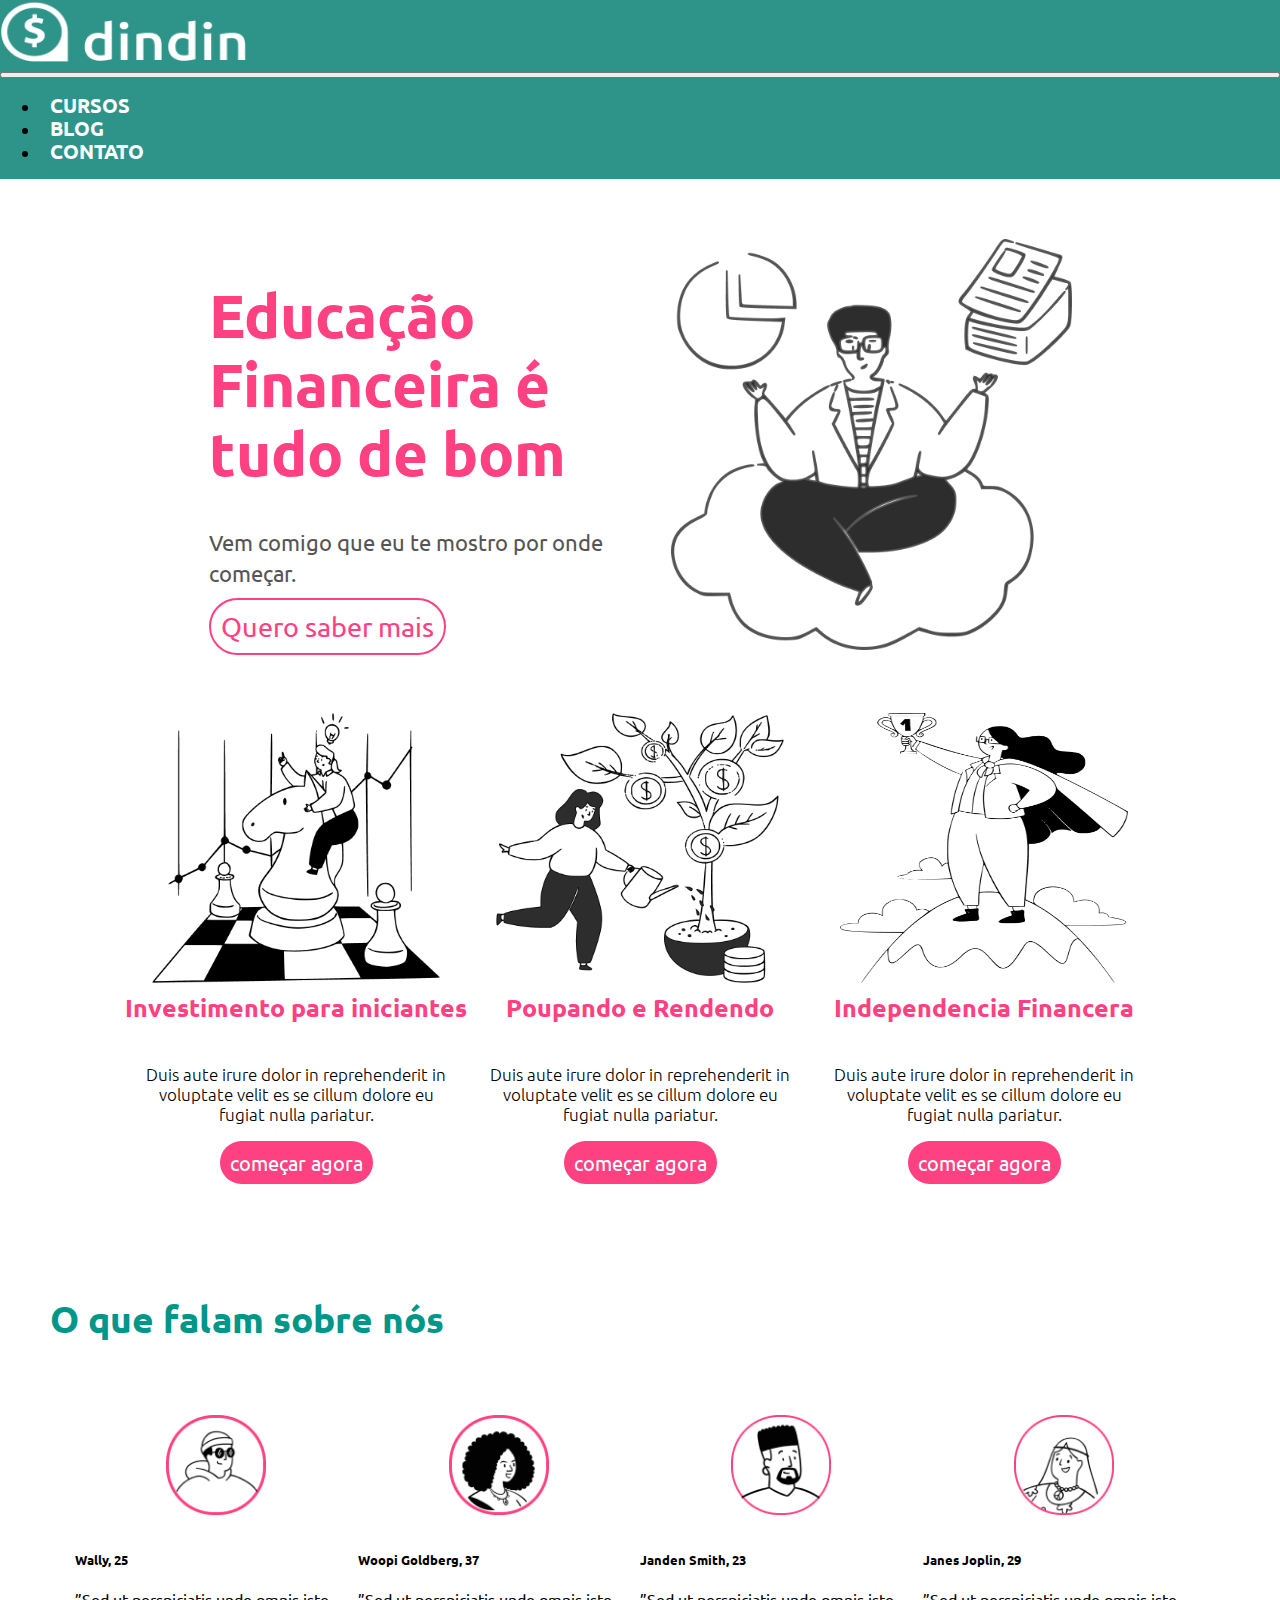
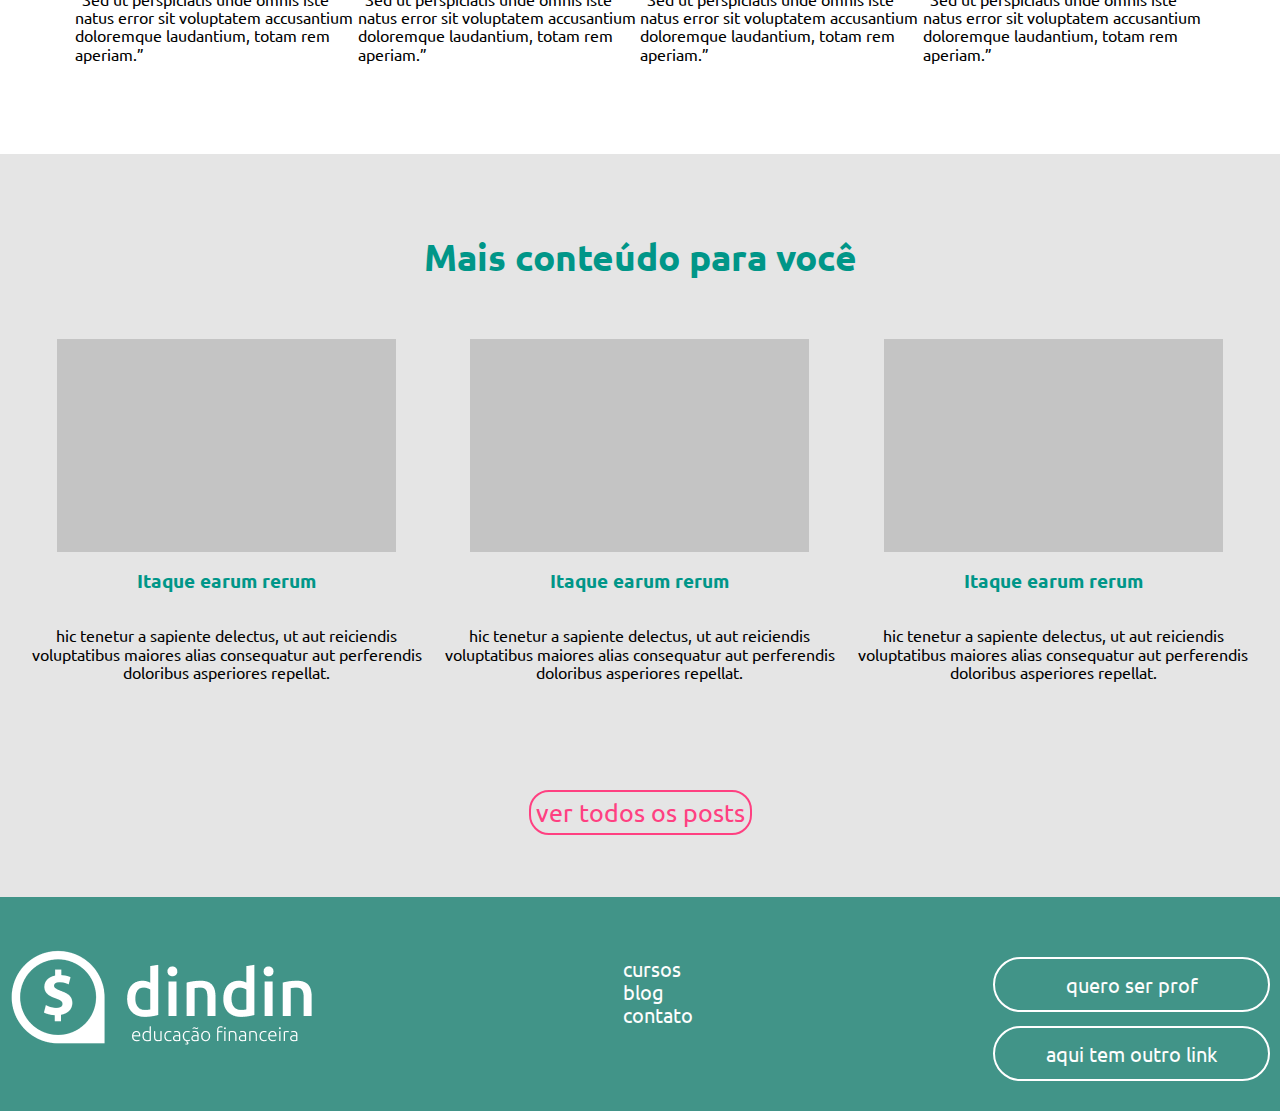
<file: index.html>
<!DOCTYPE html>
<html lang="pt-BR">

<head>
    <meta charset="UTF-8">
    <meta http-equiv="X-UA-Compatible" content="IE=edge">
    <meta name="viewport" content="width=device-width, initial-scale=1.0">
    <title>Dindin - inicio</title>

    <link rel="stylesheet" href="./style/normalize.css">

    <link rel="preconnect" href="https://fonts.googleapis.com">
    <link rel="preconnect" href="https://fonts.gstatic.com" crossorigin>
    <link href="https://fonts.googleapis.com/css2?family=Ubuntu:wght@300;400;500;700&display=swap" rel="stylesheet">

    <link rel="stylesheet" href="./style/goblal.css">
    <link rel="stylesheet" href="./style/index.css">

    <link href="https://cdn.jsdelivr.net/npm/bootstrap@5.2.0-beta1/dist/css/bootstrap.min.css" rel="stylesheet"
        integrity="sha384-0evHe/X+R7YkIZDRvuzKMRqM+OrBnVFBL6DOitfPri4tjfHxaWutUpFmBp4vmVor" crossorigin="anonymous">
</head>

<body>
    <header class="w-100">
        <nav class="navbar navbar-expand-lg">
            <div class="container-fluid">
                <a class="navbar-brand" href="#">
                    <h2 class="screen-reader-only">DIN DIN - Educação Financeira</h2>
                    <img src="./dindin-imagens/dindin-imagens/logo-header.png" alt="Logo" width="250" height="70">
                </a>
                <button class="navbar-toggler" type="button" data-bs-toggle="collapse"
                    data-bs-target="#navbarSupportedContent" aria-controls="navbarSupportedContent"
                    aria-expanded="false" aria-label="Toggle navigation">
                    <span class="navbar-toggler-icon"></span>
                </button>
                <div class="collapse navbar-collapse" id="navbarSupportedContent">
                    <ul class="navbar-nav me-auto mb-2 mb-lg-0 mt-2">
                        <li class="nav-item">
                            <a class="nav-link active" aria-current="page" href="./cursos.html">Cursos</a>
                        </li>
                        <li class="nav-item">
                            <a class="nav-link" href="./blog.html">blog</a>
                        </li>
                        <li class="nav-item">
                            <a class="nav-link" href="./contato.html">contato</a>
                        </li>
                    </ul>
                </div>
            </div>
        </nav>
    </header>
    <main>
        <div class="box1">
            <div class="bloco">
                <h1> Educação Financeira é tudo de bom</h1>
                <p>Vem comigo que eu te mostro por onde começar.</p>
                <a href="./blog.html"> Quero saber mais </a>
            </div>
            <div class="imagem-ilustra-baner">
                <img src="./dindin-imagens/dindin-imagens/ilustra-banner.png" alt="Foto ilustrativa" width="401"
                    height="411">
            </div>
        </div>
        <div class="ilustracao">
            <div class="figuras-com-textos">
                <img src="./dindin-imagens/dindin-imagens/ilustra-poupando.png" alt=" ilustração-poupando" width="288"
                    height="270">
                <h3>Investimento para iniciantes</h3>
                <p>
                    Duis aute irure dolor in reprehenderit in voluptate velit es se cillum dolore eu fugiat nulla
                    pariatur.
                </p>
                <a href="./cursos.html">começar agora</a>
            </div>
            <div class="figuras-com-textos">
                <img src="./dindin-imagens/dindin-imagens/ilustra-investimento.png" alt="ilustação-investimento"
                    width="288" height="270">
                <h3>Poupando e Rendendo</h3>
                <p>
                    Duis aute irure dolor in reprehenderit in voluptate velit es se cillum dolore eu fugiat nulla
                    pariatur.
                </p>
                <a href="./curso.html">começar agora</a>
            </div>
            <div class="figuras-com-textos">
                <img src="./dindin-imagens/dindin-imagens/ilustra-independencia.png" alt="ilustação-independecia"
                    width="288" height="270">
                <h3>Independencia Financera</h3>
                <p>
                    Duis aute irure dolor in reprehenderit in voluptate velit es se cillum dolore eu fugiat nulla
                    pariatur.
                </p>
                <a href="./cursos.html">começar agora</a>
            </div>
        </div>
        <section class="oQueFalam">
            <h2>O que falam sobre nós</h2>
            <div class="comentarios">
                <div class="card text-center" style="width: 18rem;" id="card">
                    <img class="card-img-top" src="./dindin-imagens/dindin-imagens/icon-wally.png" alt="icone-wally" id="img-icon">
                    <div class="card-body">
                      <h5 class="card-title">Wally, 25</h5>
                      <p class="card-text">
                        ”Sed ut perspiciatis unde omnis iste natus error sit voluptatem accusantium
                        doloremque
                        laudantium,
                        totam rem aperiam.”
                    </p>
                    </div>
                </div>
                <div class="card text-center" style="width: 18rem;" id="card">
                    <img class="card-img-top" src="./dindin-imagens/dindin-imagens/icon-whoopi.png" alt="icone-whoopi" id="img-icon">
                    <div class="card-body">
                      <h5 class="card-title">Woopi Goldberg, 37</h5>
                      <p class="card-text">
                        ”Sed ut perspiciatis unde omnis iste natus error sit voluptatem accusantium
                        doloremque
                        laudantium,
                        totam rem aperiam.”
                    </p>
                    </div>
                </div>
                <div class="card text-center" style="width: 18rem;" id="card">
                    <img class="card-img-top" src="./dindin-imagens/dindin-imagens/icon-jaden.png" alt="icone-jaden" id="img-icon">
                    <div class="card-body">
                      <h5 class="card-title">Janden Smith, 23</h5>
                      <p class="card-text">
                        ”Sed ut perspiciatis unde omnis iste natus error sit voluptatem accusantium
                        doloremque
                        laudantium,
                        totam rem aperiam.”
                    </p>
                    </div>
                </div>
                <div class="card text-center" style="width: 18rem;" id="card">
                    <img class="card-img-top" src="./dindin-imagens/dindin-imagens/icon-jane.png" alt="icone-janes" id="img-icon">
                    <div class="card-body">
                      <h5 class="card-title">Janes Joplin, 29</h5>
                      <p class="card-text">
                        ”Sed ut perspiciatis unde omnis iste natus error sit voluptatem accusantium
                        doloremque
                        laudantium,
                        totam rem aperiam.”
                    </p>
                    </div>
                </div>
            </div>
        </section>
        <section class="mais-conteudo">
            <h2>Mais conteúdo para você</h2>
            <article class="conteudo">
                <div class="divs">
                    <span>Imagem ilustativa</span>
                    <h3>Itaque earum rerum</h3>
                    <p>
                        hic tenetur a sapiente delectus, ut aut reiciendis voluptatibus maiores alias consequatur
                        aut
                        perferendis doloribus asperiores repellat.
                    </p>
                </div>
                <div class="divs">
                    <span>Imagem ilustativa</span>
                    <h3>Itaque earum rerum</h3>
                    <p>
                        hic tenetur a sapiente delectus, ut aut reiciendis voluptatibus maiores alias consequatur
                        aut
                        perferendis doloribus asperiores repellat.
                    </p>
                </div>
                <div class="divs">
                    <span>Imagem ilustativa</span>
                    <h3>Itaque earum rerum</h3>
                    <p>
                        hic tenetur a sapiente delectus, ut aut reiciendis voluptatibus maiores alias consequatur
                        aut
                        perferendis doloribus asperiores repellat.
                    </p>
                </div>
            </article>
            <div class="mais-posts">
                <a href="./post.html">ver todos os posts</a>
            </div>
        </section>
    </main>
    <footer>
        <div class="container">
            <h2>
                <a href="index.html">Din Din - Educação Financeira</a>
            </h2>
            <nav>
                <ul>
                    <li><a href="cursos.html">Cursos</a></li>
                    <li><a href="blog.html">Blog</a></li>
                    <li><a href="contato.html">Contato</a></li>
                </ul>
            </nav>
            <div class="btnProf">
                <ul class="links-anexos">
                    <li><a href="./contato.html">Quero ser prof</a></li>
                    <li><a href="./contato.html">Aqui tem outro link</a></li>
                </ul>
            </div>
        </div>
    </footer>
    <script src="https://cdn.jsdelivr.net/npm/bootstrap@5.2.0-beta1/dist/js/bootstrap.bundle.min.js"
        integrity="sha384-pprn3073KE6tl6bjs2QrFaJGz5/SUsLqktiwsUTF55Jfv3qYSDhgCecCxMW52nD2"
        crossorigin="anonymous"></script>
</body>

</html>
</file>
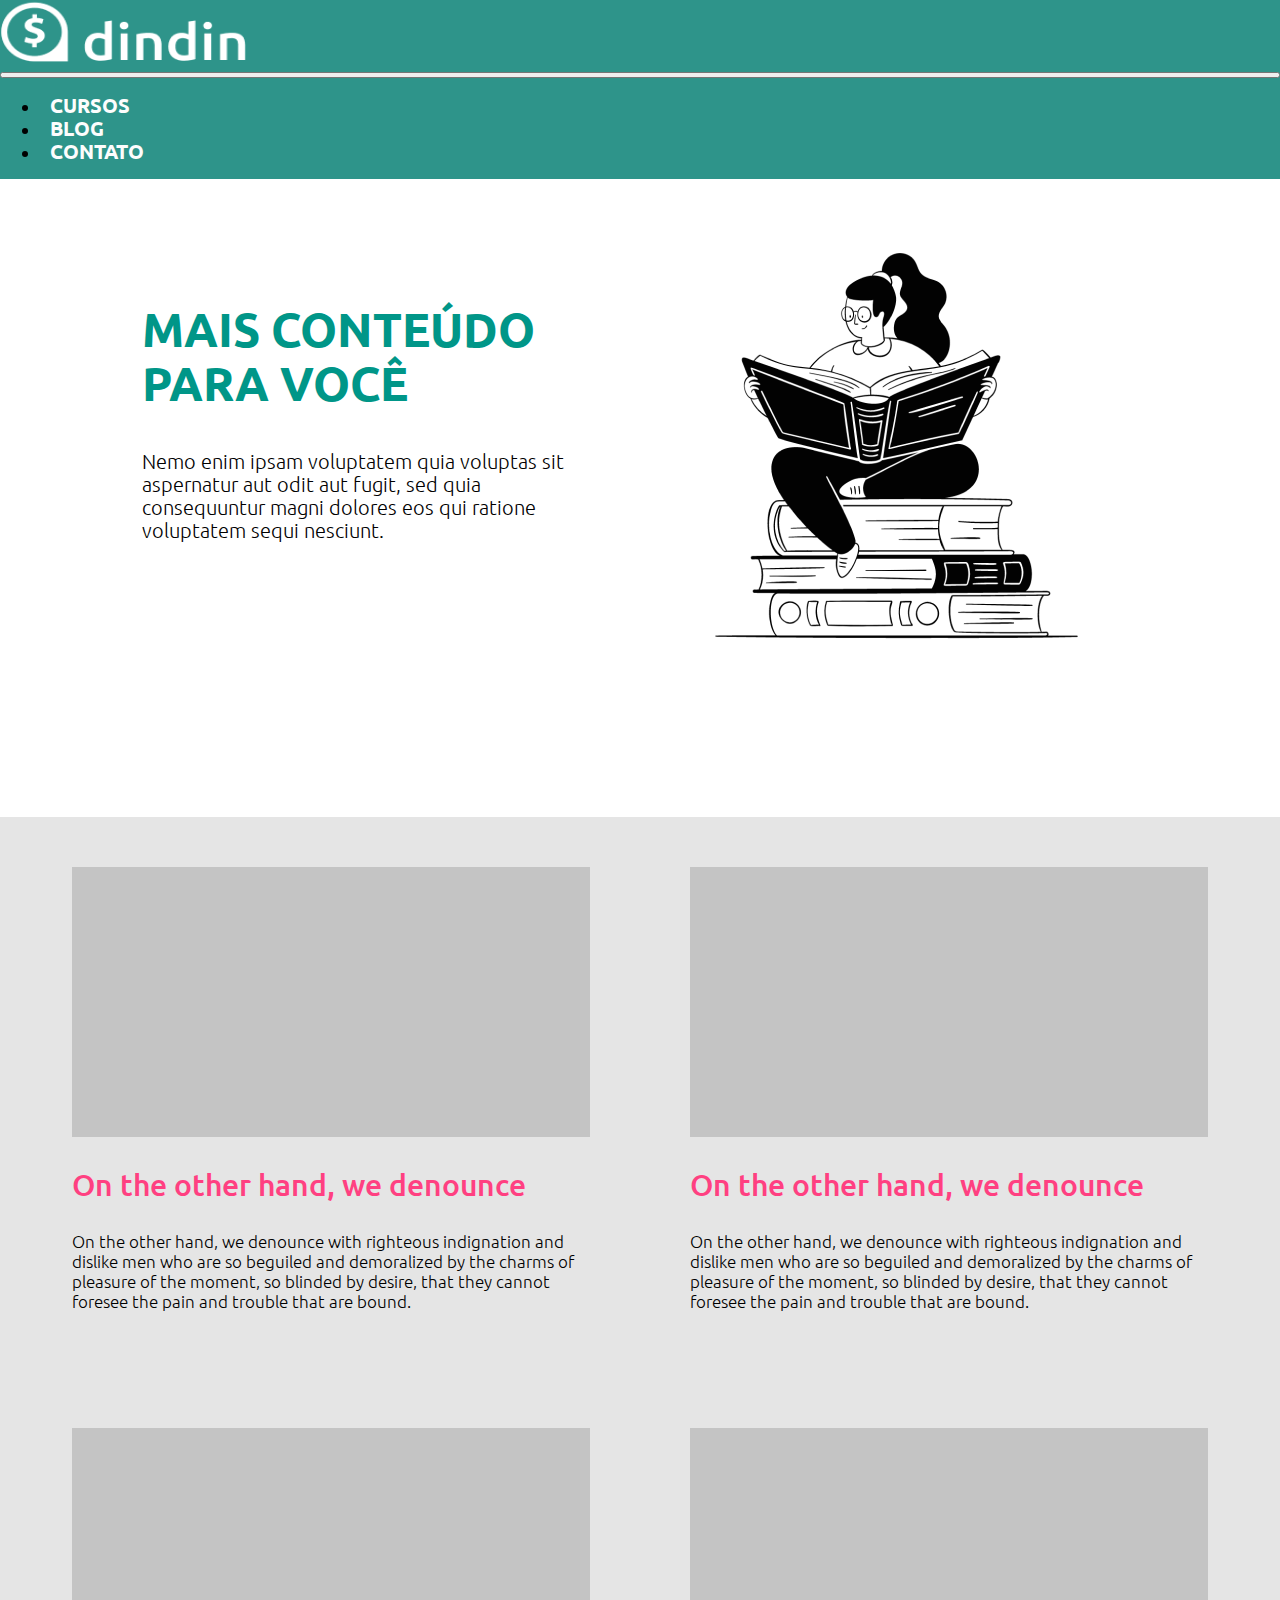
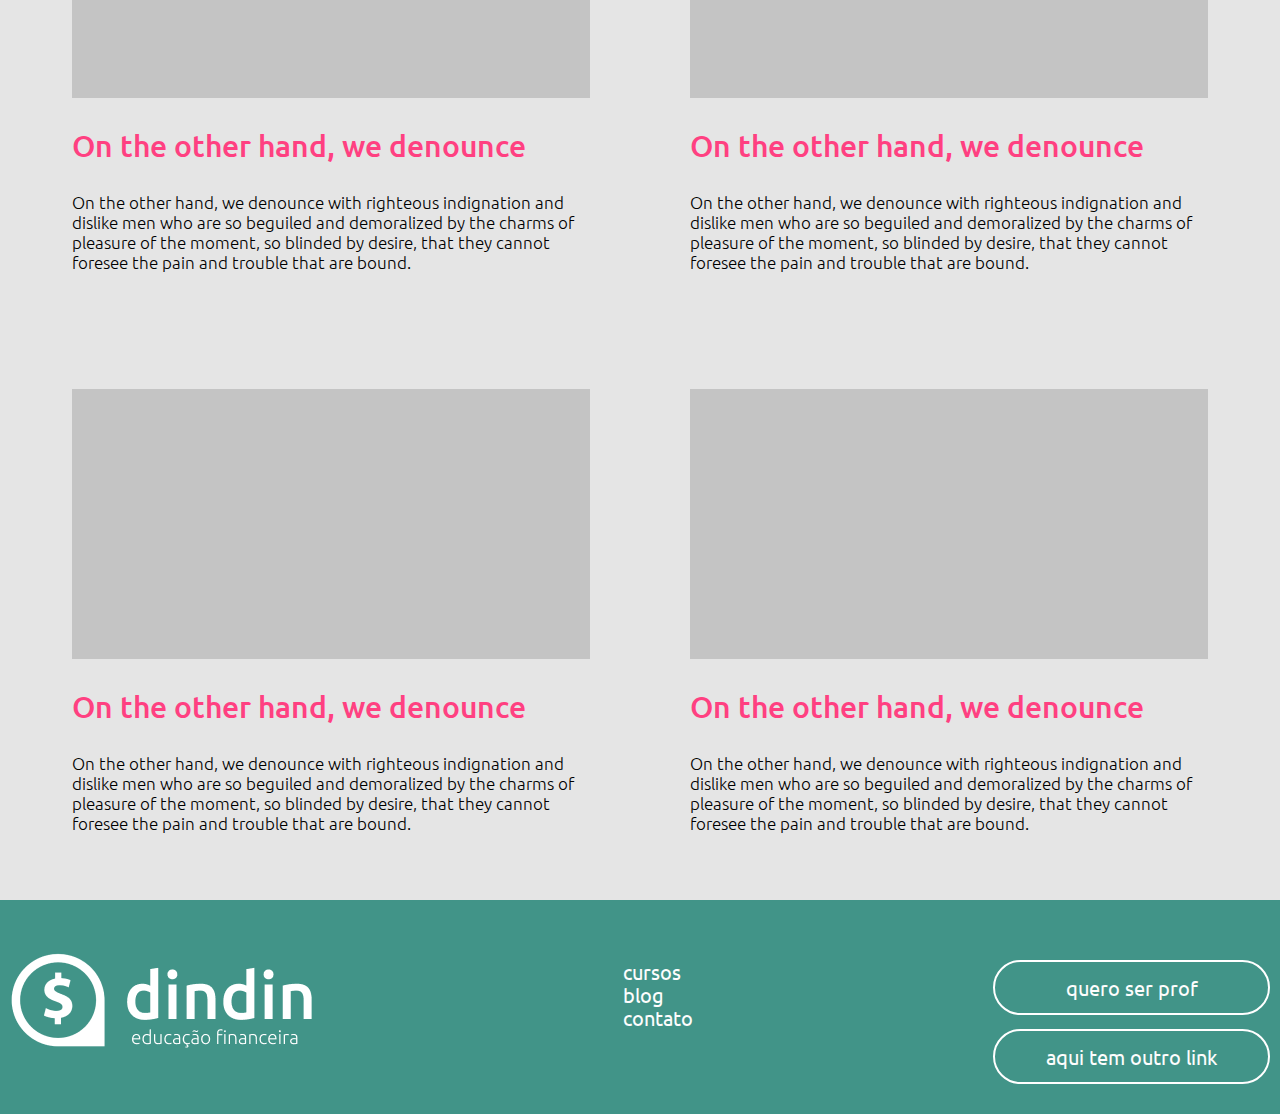
<file: blog.html>
<!DOCTYPE html>
<html lang="en">

<head>
    <meta charset="UTF-8">
    <meta http-equiv="X-UA-Compatible" content="IE=edge">
    <meta name="viewport" content="width=device-width, initial-scale=1.0">
    <title>DinDin - Blog</title>

    <link rel="stylesheet" href="./style/normalize.css">
    <link rel="preconnect" href="https://fonts.googleapis.com">
    <link rel="preconnect" href="https://fonts.gstatic.com" crossorigin>
    <link href="https://fonts.googleapis.com/css2?family=Ubuntu:wght@300;400;500;700&display=swap" rel="stylesheet">
    <link rel="stylesheet" href="./style/goblal.css">
    <link rel="stylesheet" href="./style/blog.css">
    <link href="https://cdn.jsdelivr.net/npm/bootstrap@5.2.0-beta1/dist/css/bootstrap.min.css" rel="stylesheet"
        integrity="sha384-0evHe/X+R7YkIZDRvuzKMRqM+OrBnVFBL6DOitfPri4tjfHxaWutUpFmBp4vmVor" crossorigin="anonymous">
    
</head>

<body>
    <header class="w-100">
        <nav class="navbar navbar-expand-lg">
            <div class="container-fluid">
                <a class="navbar-brand" href="#">
                    <h2 class="screen-reader-only">DIN DIN - Educação Financeira</h2>
                    <img src="./dindin-imagens/dindin-imagens/logo-header.png" alt="Logo" width="250" height="70">
                </a>
                <button class="navbar-toggler" type="button" data-bs-toggle="collapse"
                    data-bs-target="#navbarSupportedContent" aria-controls="navbarSupportedContent"
                    aria-expanded="false" aria-label="Toggle navigation">
                    <span class="navbar-toggler-icon"></span>
                </button>
                <div class="collapse navbar-collapse" id="navbarSupportedContent">
                    <ul class="navbar-nav me-auto mb-2 mb-lg-0 mt-2">
                        <li class="nav-item">
                            <a class="nav-link active" aria-current="page" href="./cursos.html">Cursos</a>
                        </li>
                        <li class="nav-item">
                            <a class="nav-link" href="./blog.html">blog</a>
                        </li>
                        <li class="nav-item">
                            <a class="nav-link" href="./contato.html">contato</a>
                        </li>
                    </ul>
                </div>
            </div>
        </nav>
    </header>
    <main>
        <div class="mais-conteudos">
            <div class="info">
                <h1>Mais conteúdo para você</h1>
                <p>
                    Nemo enim ipsam voluptatem quia voluptas sit aspernatur aut odit aut fugit, sed quia consequuntur
                    magni dolores eos qui ratione voluptatem sequi nesciunt.
                </p>
            </div>
            <aside>
                <figure>
                    <img src="./dindin-imagens/dindin-imagens/ilustra-blog .png" alt="foto ilustrativa para o blog."
                        width="405" height="405">
                </figure>
            </aside>
        </div>
        <article class="pai-global">
            <article class="aba-global-blogs">
                <article class="conteudos-blogs">
                    <article class="imagem">
                        <p class="screen-reader-only">imagens</p>
                    </article>
                    <article class="informes">
                        <h3>On the other hand, we denounce</h3>
                        <p>
                            On the other hand, we denounce with righteous indignation and dislike men who are so
                            beguiled
                            and
                            demoralized by the charms of pleasure of the moment, so blinded by desire, that they cannot
                            foresee the pain and trouble that are bound.
                        </p>
                    </article>
                </article>
                <article class="conteudos-blogs">
                    <article class="imagem">
                        <p class="screen-reader-only">imagens</p>
                    </article>
                    <article class="informes">
                        <h3>On the other hand, we denounce</h3>
                        <p>
                            On the other hand, we denounce with righteous indignation and dislike men who are so
                            beguiled
                            and
                            demoralized by the charms of pleasure of the moment, so blinded by desire, that they cannot
                            foresee the pain and trouble that are bound.
                        </p>
                    </article>
                </article>
            </article>
            <article class="aba-global-blogs">
                <article class="conteudos-blogs">
                    <article class="imagem">
                        <p class="screen-reader-only">imagens</p>
                    </article>
                    <article class="informes">
                        <h3>On the other hand, we denounce</h3>
                        <p>
                            On the other hand, we denounce with righteous indignation and dislike men who are so
                            beguiled
                            and
                            demoralized by the charms of pleasure of the moment, so blinded by desire, that they cannot
                            foresee the pain and trouble that are bound.
                        </p>
                    </article>
                </article>
                <article class="conteudos-blogs">
                    <article class="imagem">
                        <p class="screen-reader-only">imagens</p>
                    </article>
                    <article class="informes">
                        <h3>On the other hand, we denounce</h3>
                        <p>
                            On the other hand, we denounce with righteous indignation and dislike men who are so
                            beguiled
                            and
                            demoralized by the charms of pleasure of the moment, so blinded by desire, that they cannot
                            foresee the pain and trouble that are bound.
                        </p>
                    </article>
                </article>
            </article>
            <article class="aba-global-blogs">
                <article class="conteudos-blogs">
                    <article class="imagem">
                        <p class="screen-reader-only">imagens</p>
                    </article>
                    <article class="informes">
                        <h3>On the other hand, we denounce</h3>
                        <p>
                            On the other hand, we denounce with righteous indignation and dislike men who are so
                            beguiled
                            and
                            demoralized by the charms of pleasure of the moment, so blinded by desire, that they cannot
                            foresee the pain and trouble that are bound.
                        </p>
                    </article>
                </article>
                <article class="conteudos-blogs">
                    <article class="imagem">
                        <p class="screen-reader-only">imagens</p>
                    </article>
                    <article class="informes">
                        <h3>On the other hand, we denounce</h3>
                        <p>
                            On the other hand, we denounce with righteous indignation and dislike men who are so
                            beguiled
                            and
                            demoralized by the charms of pleasure of the moment, so blinded by desire, that they cannot
                            foresee the pain and trouble that are bound.
                        </p>
                    </article>
                </article>
            </article>
        </article>
    </main>
    <footer>
        <div class="container">
            <h2>
                <a href="index.html">Din Din - Educação Financeira</a>
            </h2>
            <nav>
                <ul>
                    <li><a href="cursos.html">Cursos</a></li>
                    <li><a href="blog.html">Blog</a></li>
                    <li><a href="contato.html">Contato</a></li>
                </ul>
            </nav>
            <div>
                <ul class="links-anexos">
                    <li><a href="./contato.html">Quero ser prof</a></li>
                    <li><a href="./contato.html">Aqui tem outro link</a></li>
                </ul>
            </div>
        </div>
    </footer>
    <script src="https://cdn.jsdelivr.net/npm/bootstrap@5.2.0-beta1/dist/js/bootstrap.bundle.min.js"
    integrity="sha384-pprn3073KE6tl6bjs2QrFaJGz5/SUsLqktiwsUTF55Jfv3qYSDhgCecCxMW52nD2"
    crossorigin="anonymous"></script>
</body>
</html>
</file>
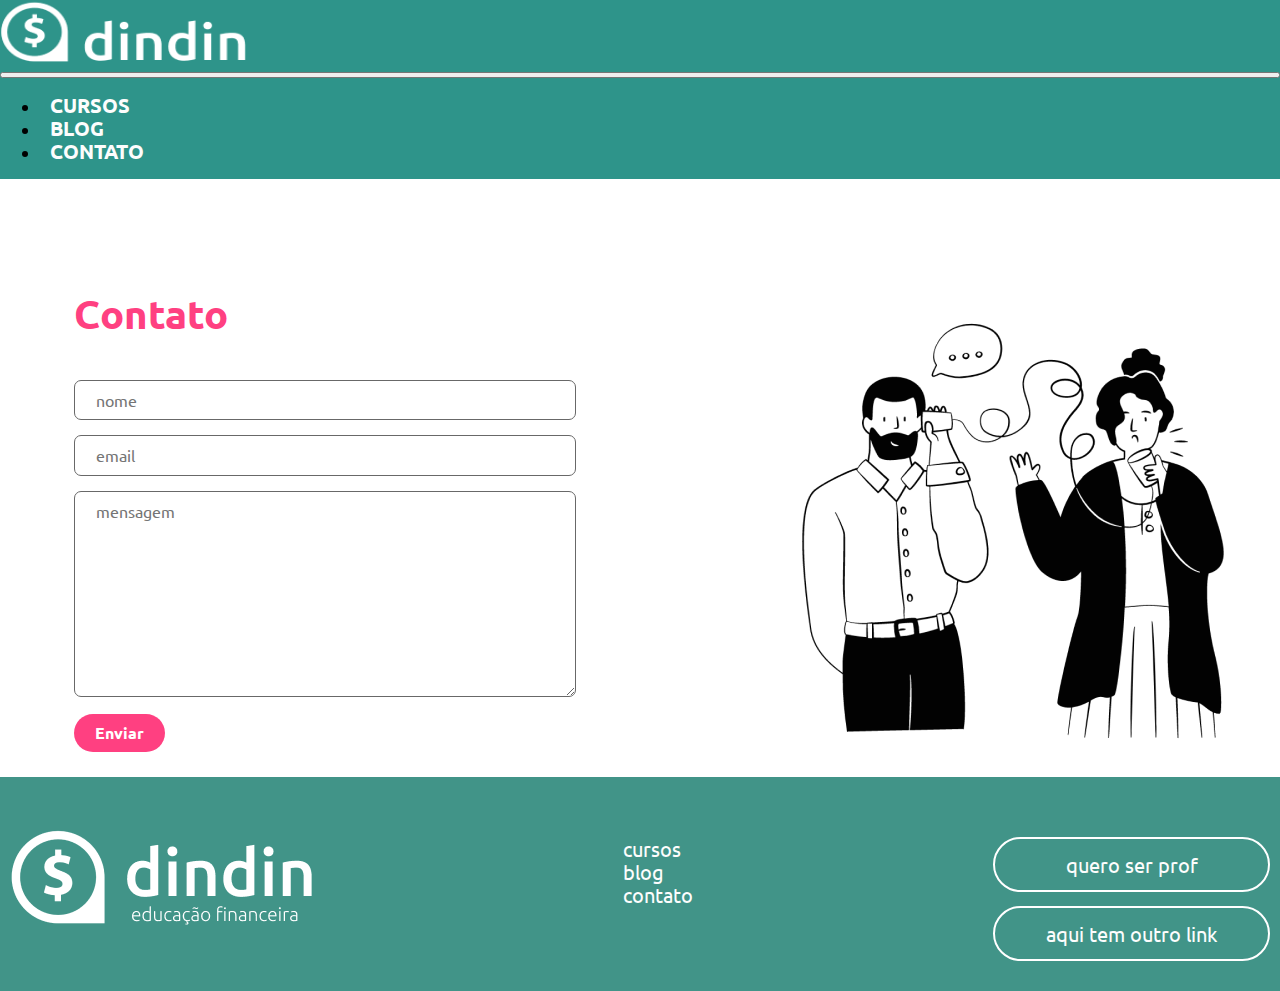
<file: contato.html>
<!DOCTYPE html>
<html lang="en">

<head>
    <meta charset="UTF-8">
    <meta http-equiv="X-UA-Compatible" content="IE=edge">
    <meta name="viewport" content="width=device-width, initial-scale=1.0">
    <title>DinDin - Contato</title>

    <link rel="stylesheet" href="./style/normalize.css">
    <link rel="preconnect" href="https://fonts.googleapis.com">
    <link rel="preconnect" href="https://fonts.gstatic.com" crossorigin>
    <link href="https://fonts.googleapis.com/css2?family=Ubuntu:wght@300;400;500;700&display=swap" rel="stylesheet">
    <link rel="stylesheet" href="./style/goblal.css">
    <link rel="stylesheet" href="./style/contato.css">
    <link href="https://cdn.jsdelivr.net/npm/bootstrap@5.2.0-beta1/dist/css/bootstrap.min.css" rel="stylesheet"
        integrity="sha384-0evHe/X+R7YkIZDRvuzKMRqM+OrBnVFBL6DOitfPri4tjfHxaWutUpFmBp4vmVor" crossorigin="anonymous">

</head>

<body>
    <header class="w-100">
        <nav class="navbar navbar-expand-lg">
            <div class="container-fluid">
                <a class="navbar-brand" href="#">
                    <h2 class="screen-reader-only">DIN DIN - Educação Financeira</h2>
                    <img src="./dindin-imagens/dindin-imagens/logo-header.png" alt="Logo" width="250" height="70">
                </a>
                <button class="navbar-toggler" type="button" data-bs-toggle="collapse"
                    data-bs-target="#navbarSupportedContent" aria-controls="navbarSupportedContent"
                    aria-expanded="false" aria-label="Toggle navigation">
                    <span class="navbar-toggler-icon"></span>
                </button>
                <div class="collapse navbar-collapse" id="navbarSupportedContent">
                    <ul class="navbar-nav me-auto mb-2 mb-lg-0 mt-2">
                        <li class="nav-item">
                            <a class="nav-link active" aria-current="page" href="./cursos.html">Cursos</a>
                        </li>
                        <li class="nav-item">
                            <a class="nav-link" href="./blog.html">blog</a>
                        </li>
                        <li class="nav-item">
                            <a class="nav-link" href="./contato.html">contato</a>
                        </li>
                    </ul>
                </div>
            </div>
        </nav>
    </header>
    <main>
        <div class="container">
            <form action="" method="post">
                <fieldset>
                    <legend>Contato</legend>
                    <div>
                        <input type="text" name="" required placeholder="nome" id="">
                    </div>
                    <div>
                        <input type="email" name="" required placeholder="email" id="">
                    </div>
                    <div>
                        <textarea name="" id="" required placeholder="mensagem" cols="30" rows="10"></textarea>
                    </div>
                    <div>
                        <input type="submit" value="Enviar">
                    </div>
                </fieldset>
            </form>
        </div>
    </main>
    <footer>
        <div class="container">
            <h2>
                <a href="index.html">Din Din - Educação Financeira</a>
            </h2>
            <nav>
                <ul>
                    <li><a href="cursos.html">Cursos</a></li>
                    <li><a href="blog.html">Blog</a></li>
                    <li><a href="contato.html">Contato</a></li>
                </ul>
            </nav>
            <div>
                <ul class="links-anexos">
                    <li><a href="./contato.html">Quero ser prof</a></li>
                    <li><a href="./contato.html">Aqui tem outro link</a></li>
                </ul>
            </div>
        </div>
    </footer>
    <script src="https://cdn.jsdelivr.net/npm/bootstrap@5.2.0-beta1/dist/js/bootstrap.bundle.min.js"
    integrity="sha384-pprn3073KE6tl6bjs2QrFaJGz5/SUsLqktiwsUTF55Jfv3qYSDhgCecCxMW52nD2"
    crossorigin="anonymous"></script>
</body>
</html>
</file>
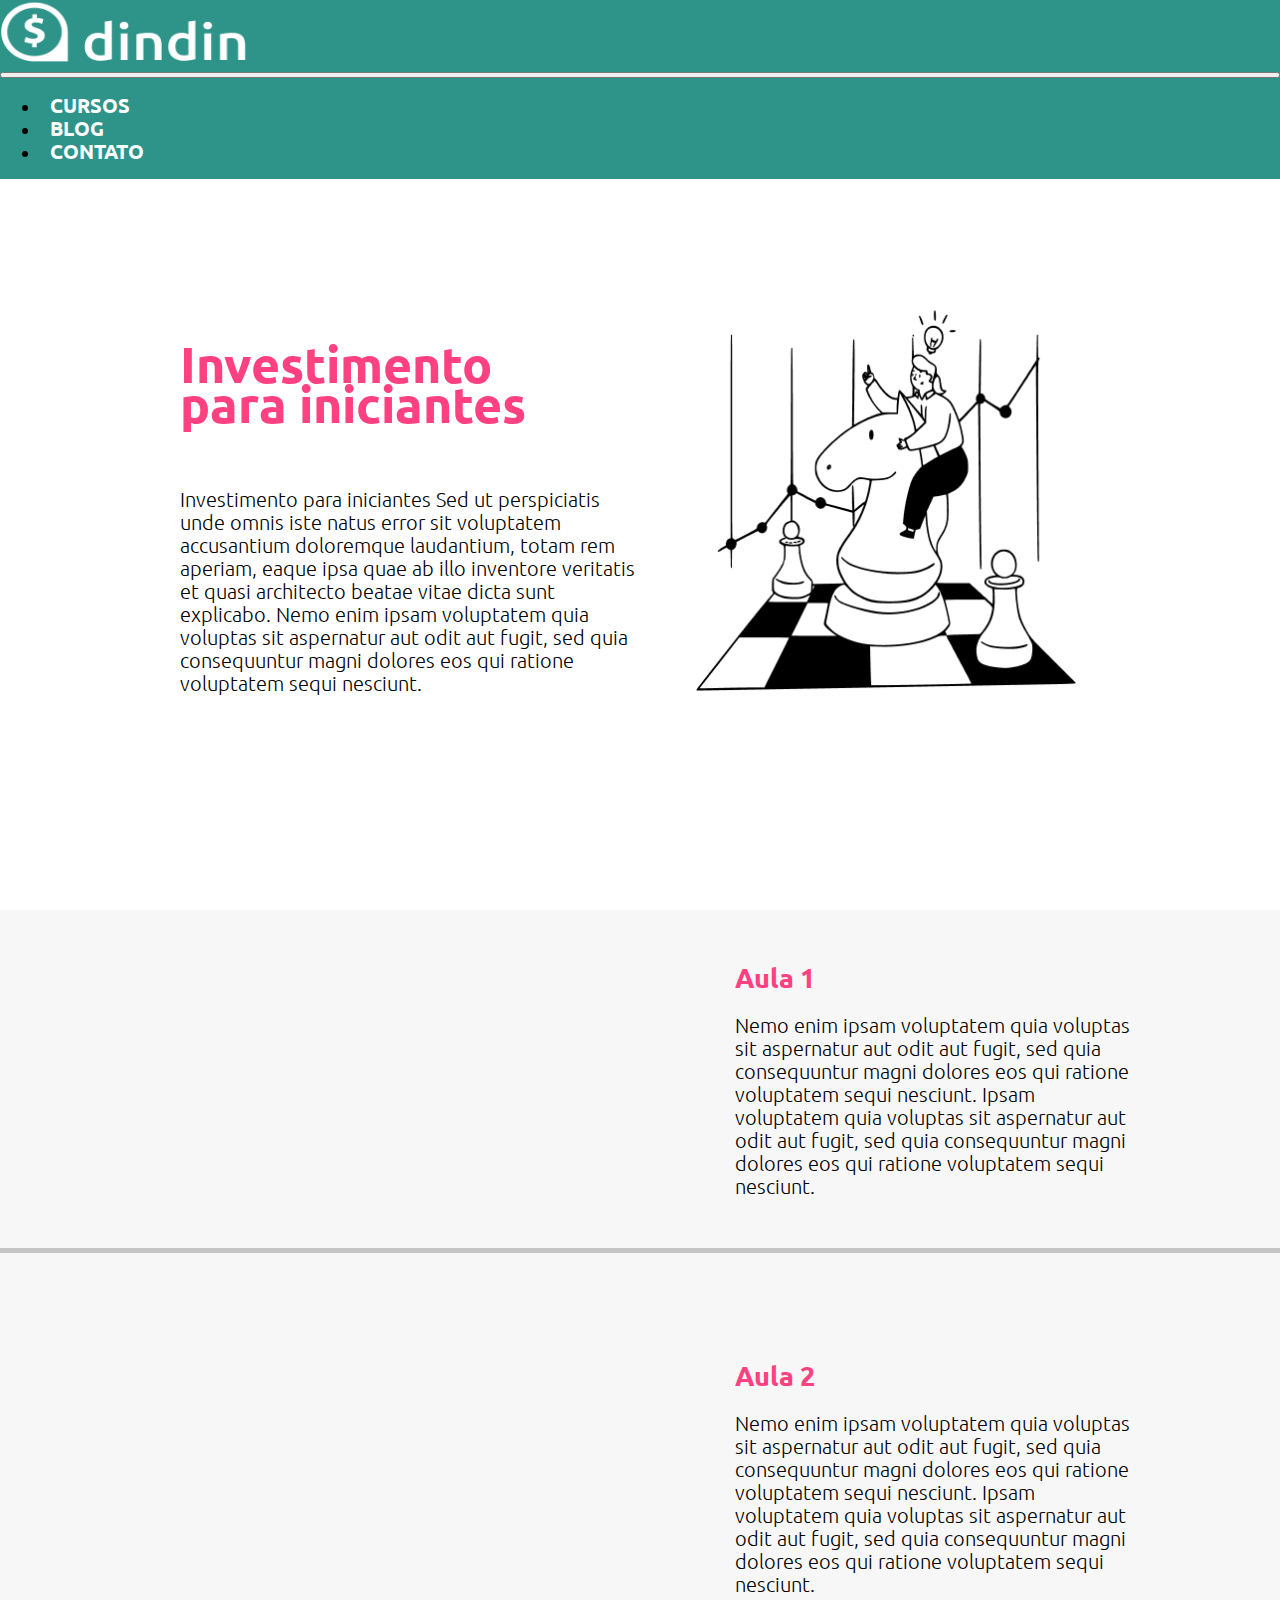
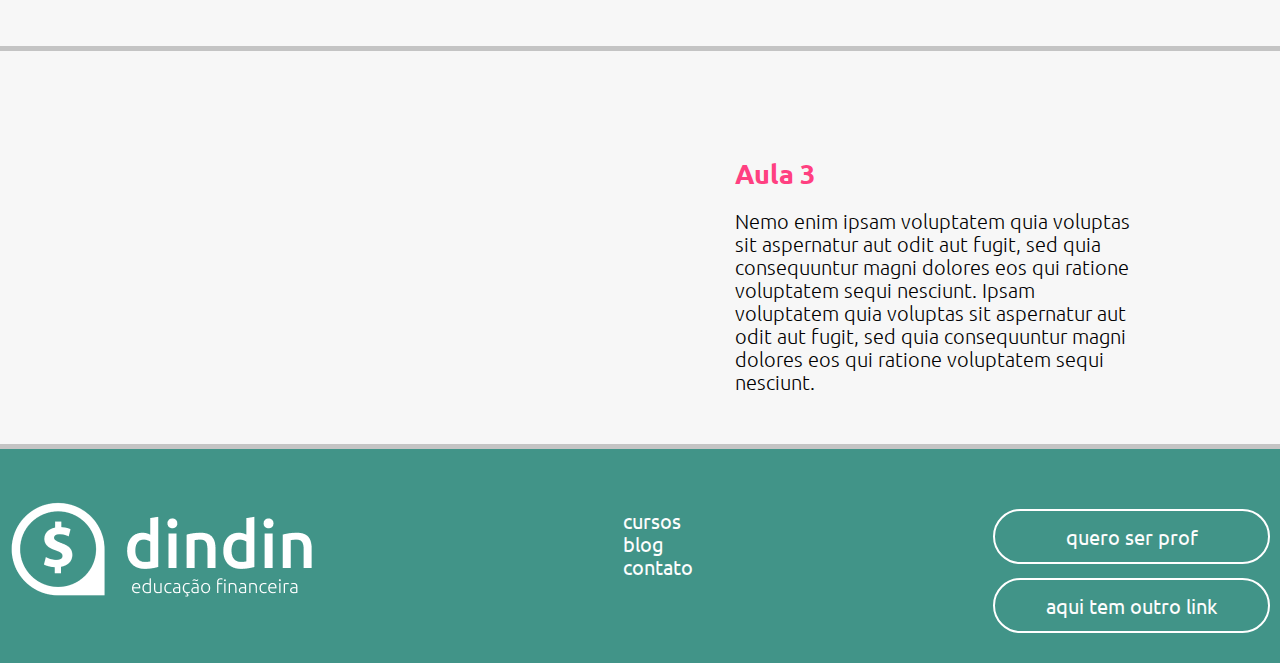
<file: curso.html>
<!DOCTYPE html>
<html lang="pt-BR">

<head>
    <meta charset="UTF-8">
    <meta http-equiv="X-UA-Compatible" content="IE=edge">
    <meta name="viewport" content="width=device-width, initial-scale=1.0">
    <title>DiDin - Curso</title>

    <link rel="stylesheet" href="./style/normalize.css">

    <link rel="preconnect" href="https://fonts.googleapis.com">
    <link rel="preconnect" href="https://fonts.gstatic.com" crossorigin>
    <link href="https://fonts.googleapis.com/css2?family=Ubuntu:wght@300;400;500;700&display=swap" rel="stylesheet">

    <link rel="stylesheet" href="./style/goblal.css">
    <link rel="stylesheet" href="./style/curso.css">

    <link href="https://cdn.jsdelivr.net/npm/bootstrap@5.2.0-beta1/dist/css/bootstrap.min.css" rel="stylesheet"
        integrity="sha384-0evHe/X+R7YkIZDRvuzKMRqM+OrBnVFBL6DOitfPri4tjfHxaWutUpFmBp4vmVor" crossorigin="anonymous">
</head>

<body>
    <header class="w-100">
        <nav class="navbar navbar-expand-lg">
            <div class="container-fluid">
                <a class="navbar-brand" href="#">
                    <h2 class="screen-reader-only">DIN DIN - Educação Financeira</h2>
                    <img src="./dindin-imagens/dindin-imagens/logo-header.png" alt="Logo" width="250" height="70">
                </a>
                <button class="navbar-toggler" type="button" data-bs-toggle="collapse"
                    data-bs-target="#navbarSupportedContent" aria-controls="navbarSupportedContent"
                    aria-expanded="false" aria-label="Toggle navigation">
                    <span class="navbar-toggler-icon"></span>
                </button>
                <div class="collapse navbar-collapse" id="navbarSupportedContent">
                    <ul class="navbar-nav me-auto mb-2 mb-lg-0 mt-2">
                        <li class="nav-item">
                            <a class="nav-link active" aria-current="page" href="./cursos.html">Cursos</a>
                        </li>
                        <li class="nav-item">
                            <a class="nav-link" href="./blog.html">blog</a>
                        </li>
                        <li class="nav-item">
                            <a class="nav-link" href="./contato.html">contato</a>
                        </li>
                    </ul>
                </div>
            </div>
        </nav>
    </header>
    <main>
        <article class="curso">
            <div class="introdução">
                <h1>Investimento<br> para iniciantes</h1>
                <p>
                    Investimento
                    para iniciantes
                    Sed ut perspiciatis unde omnis iste natus error sit voluptatem accusantium doloremque laudantium,
                    totam rem aperiam, eaque ipsa quae ab illo inventore veritatis et quasi architecto beatae vitae
                    dicta sunt explicabo. Nemo enim ipsam voluptatem quia voluptas sit aspernatur aut odit aut fugit,
                    sed quia consequuntur magni dolores eos qui ratione voluptatem sequi nesciunt.
                </p>
            </div>
            <aside class="imagem-ilustrativa">
                <figure>
                    <img src="./dindin-imagens/dindin-imagens/ilustra-poupando.png" alt="Foto ilustrativa" width="380"
                        height="381">
                </figure>
            </aside>
        </article>
        <article class="divisoria">
            <article class="video-aula">
                <article class="video">
                    <iframe width="420" height="250" src="https://www.youtube.com/embed/WiUsg7Shqkg"
                        title="YouTube video player" frameborder="0"
                        allow="accelerometer; autoplay; clipboard-write; encrypted-media; gyroscope; picture-in-picture"
                        allowfullscreen>
                    </iframe>
                </article>
                <article class="legenda-video">
                    <h3>Aula 1</h3>
                    <p>
                        Nemo enim ipsam voluptatem quia voluptas sit aspernatur aut odit aut fugit, sed quia
                        consequuntur
                        magni dolores eos qui ratione voluptatem sequi nesciunt.
                        Ipsam voluptatem quia voluptas sit aspernatur aut odit aut fugit, sed quia consequuntur magni
                        dolores eos qui ratione voluptatem sequi nesciunt.
                    </p>
                </article>
            </article>
            <article class="video-aula">
                <article class="video">
                    <iframe width="420" height="250" src="https://www.youtube.com/embed/WiUsg7Shqkg"
                        title="YouTube video player" frameborder="0"
                        allow="accelerometer; autoplay; clipboard-write; encrypted-media; gyroscope; picture-in-picture"
                        allowfullscreen>
                    </iframe>
                </article>
                <article class="legenda-video">
                    <h3>Aula 2</h3>
                    <p>
                        Nemo enim ipsam voluptatem quia voluptas sit aspernatur aut odit aut fugit, sed quia
                        consequuntur
                        magni dolores eos qui ratione voluptatem sequi nesciunt.
                        Ipsam voluptatem quia voluptas sit aspernatur aut odit aut fugit, sed quia consequuntur magni
                        dolores eos qui ratione voluptatem sequi nesciunt.
                    </p>
                </article>
            </article>
            <article class="video-aula">
                <article class="video">
                    <iframe width="420" height="250" src="https://www.youtube.com/embed/WiUsg7Shqkg"
                        title="YouTube video player" frameborder="0"
                        allow="accelerometer; autoplay; clipboard-write; encrypted-media; gyroscope; picture-in-picture"
                        allowfullscreen>
                    </iframe>
                </article>
                <article class="legenda-video">
                    <h3>Aula 3</h3>
                    <p>
                        Nemo enim ipsam voluptatem quia voluptas sit aspernatur aut odit aut fugit, sed quia
                        consequuntur
                        magni dolores eos qui ratione voluptatem sequi nesciunt.
                        Ipsam voluptatem quia voluptas sit aspernatur aut odit aut fugit, sed quia consequuntur magni
                        dolores eos qui ratione voluptatem sequi nesciunt.
                    </p>
                </article>
            </article>
        </article>
    </main>
    <footer>
        <div class="container">
            <h2>
                <a href="index.html">Din Din - Educação Financeira</a>
            </h2>
            <nav>
                <ul>
                    <li><a href="cursos.html">Cursos</a></li>
                    <li><a href="blog.html">Blog</a></li>
                    <li><a href="contato.html">Contato</a></li>
                </ul>
            </nav>
            <div>
                <ul class="links-anexos">
                    <li><a href="./contato.html">Quero ser prof</a></li>
                    <li><a href="./contato.html">Aqui tem outro link</a></li>
                </ul>
            </div>
        </div>
    </footer>
    <script src="https://cdn.jsdelivr.net/npm/bootstrap@5.2.0-beta1/dist/js/bootstrap.bundle.min.js"
        integrity="sha384-pprn3073KE6tl6bjs2QrFaJGz5/SUsLqktiwsUTF55Jfv3qYSDhgCecCxMW52nD2"
        crossorigin="anonymous"></script>
</body>

</html>
</file>
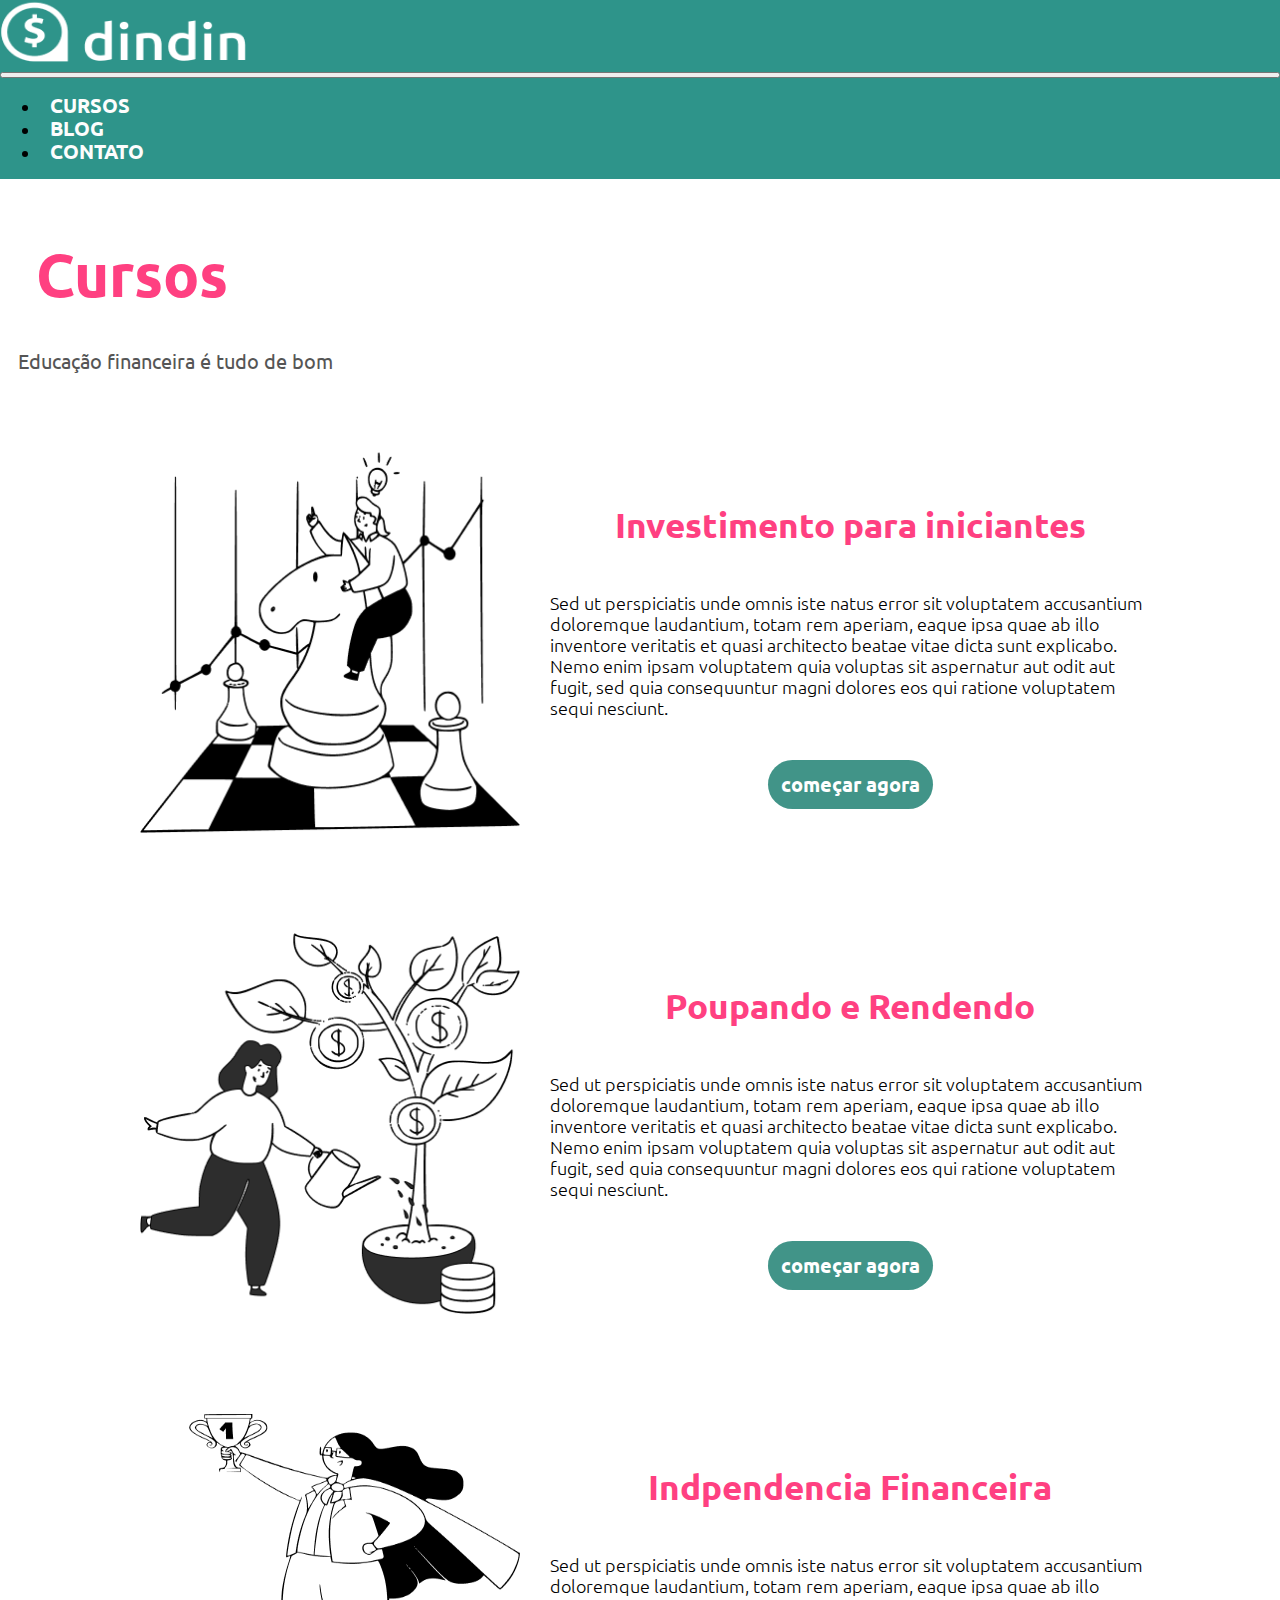
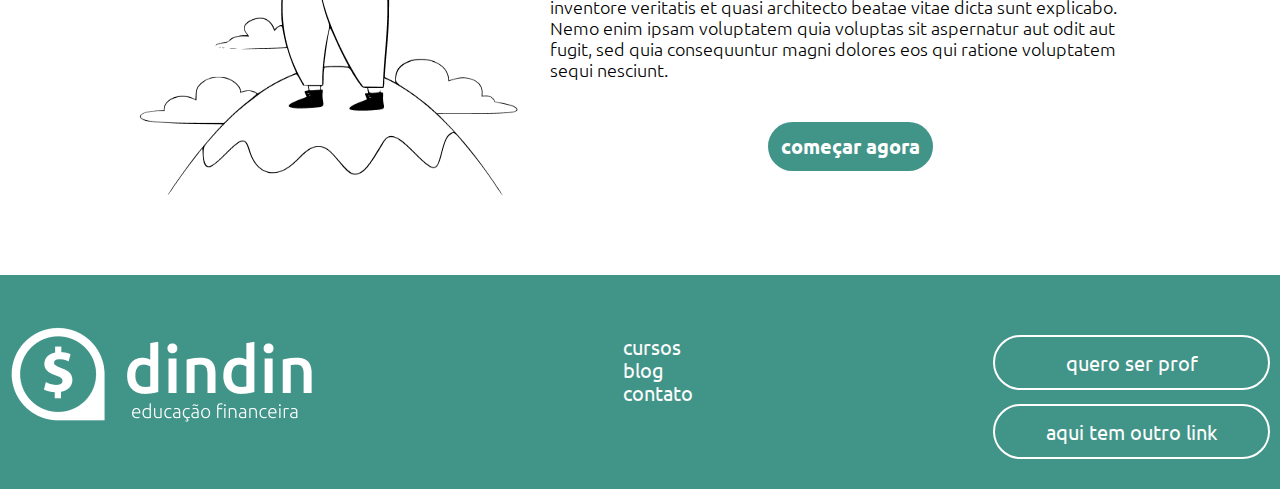
<file: cursos.html>
<!DOCTYPE html>
<html lang="en">

<head>
    <meta charset="UTF-8">
    <meta http-equiv="X-UA-Compatible" content="IE=edge">
    <meta name="viewport" content="width=device-width, initial-scale=1.0">
    <title>DinDin - Cursos</title>

    <link rel="stylesheet" href="./style/normalize.css">

    <link rel="preconnect" href="https://fonts.googleapis.com">
    <link rel="preconnect" href="https://fonts.gstatic.com" crossorigin>
    <link href="https://fonts.googleapis.com/css2?family=Ubuntu:wght@300;400;500;700&display=swap" rel="stylesheet">

    <link rel="stylesheet" href="./style/goblal.css">
    <link rel="stylesheet" href="./style/cursos.css">

    <link href="https://cdn.jsdelivr.net/npm/bootstrap@5.2.0-beta1/dist/css/bootstrap.min.css" rel="stylesheet"
        integrity="sha384-0evHe/X+R7YkIZDRvuzKMRqM+OrBnVFBL6DOitfPri4tjfHxaWutUpFmBp4vmVor" crossorigin="anonymous">
</head>

<body>
    <header class="w-100">
        <nav class="navbar navbar-expand-lg">
            <div class="container-fluid">
                <a class="navbar-brand" href="#">
                    <h2 class="screen-reader-only">DIN DIN - Educação Financeira</h2>
                    <img src="./dindin-imagens/dindin-imagens/logo-header.png" alt="Logo" width="250" height="70">
                </a>
                <button class="navbar-toggler" type="button" data-bs-toggle="collapse"
                    data-bs-target="#navbarSupportedContent" aria-controls="navbarSupportedContent"
                    aria-expanded="false" aria-label="Toggle navigation">
                    <span class="navbar-toggler-icon"></span>
                </button>
                <div class="collapse navbar-collapse" id="navbarSupportedContent">
                    <ul class="navbar-nav me-auto mb-2 mb-lg-0 mt-2">
                        <li class="nav-item">
                            <a class="nav-link active" aria-current="page" href="./cursos.html">Cursos</a>
                        </li>
                        <li class="nav-item">
                            <a class="nav-link" href="./blog.html">blog</a>
                        </li>
                        <li class="nav-item">
                            <a class="nav-link" href="./contato.html">contato</a>
                        </li>
                    </ul>
                </div>
            </div>
        </nav>
    </header>
    <main>
        <article>
            <h1>Cursos</h1>
            <p class="educa">Educação financeira é tudo de bom</p>
            <article class="aba-cursos">
                <article class="cursos">
                    <img src="./dindin-imagens/dindin-imagens/ilustra-poupando.png" alt="Investimento para iniciantes"
                        width="380" height="381">
                    <article class="conteudo-cursos">
                        <h2>Investimento para iniciantes</h2>
                        <p>
                            Sed ut perspiciatis unde omnis iste natus error sit voluptatem accusantium doloremque
                            laudantium,
                            totam rem aperiam, eaque ipsa quae ab illo inventore veritatis et quasi architecto beatae
                            vitae
                            dicta sunt explicabo. Nemo enim ipsam voluptatem quia voluptas sit aspernatur aut odit aut
                            fugit,
                            sed quia consequuntur magni dolores eos qui ratione voluptatem sequi nesciunt.
                        </p>
                        <a href="./curso.html" class="botao">começar agora</a>
                    </article>
                </article>
                <article class="cursos">
                    <img src="./dindin-imagens/dindin-imagens/ilustra-investimento.png" alt="Poupando e Rendendo"
                        width="380" height="381">
                    <article class="conteudo-cursos">
                        <h2>Poupando e Rendendo</h2>
                        <p>
                            Sed ut perspiciatis unde omnis iste natus error sit voluptatem accusantium doloremque
                            laudantium,
                            totam rem aperiam, eaque ipsa quae ab illo inventore veritatis et quasi architecto beatae
                            vitae
                            dicta sunt explicabo. Nemo enim ipsam voluptatem quia voluptas sit aspernatur aut odit aut
                            fugit,
                            sed quia consequuntur magni dolores eos qui ratione voluptatem sequi nesciunt.
                        </p>
                        <a href="./curso.html" class="botao">começar agora</a>
                    </article>
                </article>
                <article class="cursos">
                    <img src="./dindin-imagens/dindin-imagens/ilustra-independencia.png" alt="Indpendencia Financeira"
                        width="380" height="381">
                    <article class="conteudo-cursos">
                        <h2>Indpendencia Financeira</h2>
                        <p>
                            Sed ut perspiciatis unde omnis iste natus error sit voluptatem accusantium doloremque
                            laudantium,
                            totam rem aperiam, eaque ipsa quae ab illo inventore veritatis et quasi architecto beatae
                            vitae
                            dicta sunt explicabo. Nemo enim ipsam voluptatem quia voluptas sit aspernatur aut odit aut
                            fugit,
                            sed quia consequuntur magni dolores eos qui ratione voluptatem sequi nesciunt.
                        </p>
                        <a href="./curso.html" class="botao">começar agora</a>
                    </article>
                </article>
            </article>
        </article>
    </main>
    <footer>
        <div class="container">
            <h2>
                <a href="index.html">Din Din - Educação Financeira</a>
            </h2>
            <nav>
                <ul>
                    <li><a href="cursos.html">Cursos</a></li>
                    <li><a href="blog.html">Blog</a></li>
                    <li><a href="contato.html">Contato</a></li>
                </ul>
            </nav>
            <div>
                <ul class="links-anexos">
                    <li><a href="./contato.html">Quero ser prof</a></li>
                    <li><a href="./contato.html">Aqui tem outro link</a></li>
                </ul>
            </div>
        </div>
    </footer>
    <script src="https://cdn.jsdelivr.net/npm/bootstrap@5.2.0-beta1/dist/js/bootstrap.bundle.min.js"
        integrity="sha384-pprn3073KE6tl6bjs2QrFaJGz5/SUsLqktiwsUTF55Jfv3qYSDhgCecCxMW52nD2"
        crossorigin="anonymous"></script>
</body>

</html>
</file>
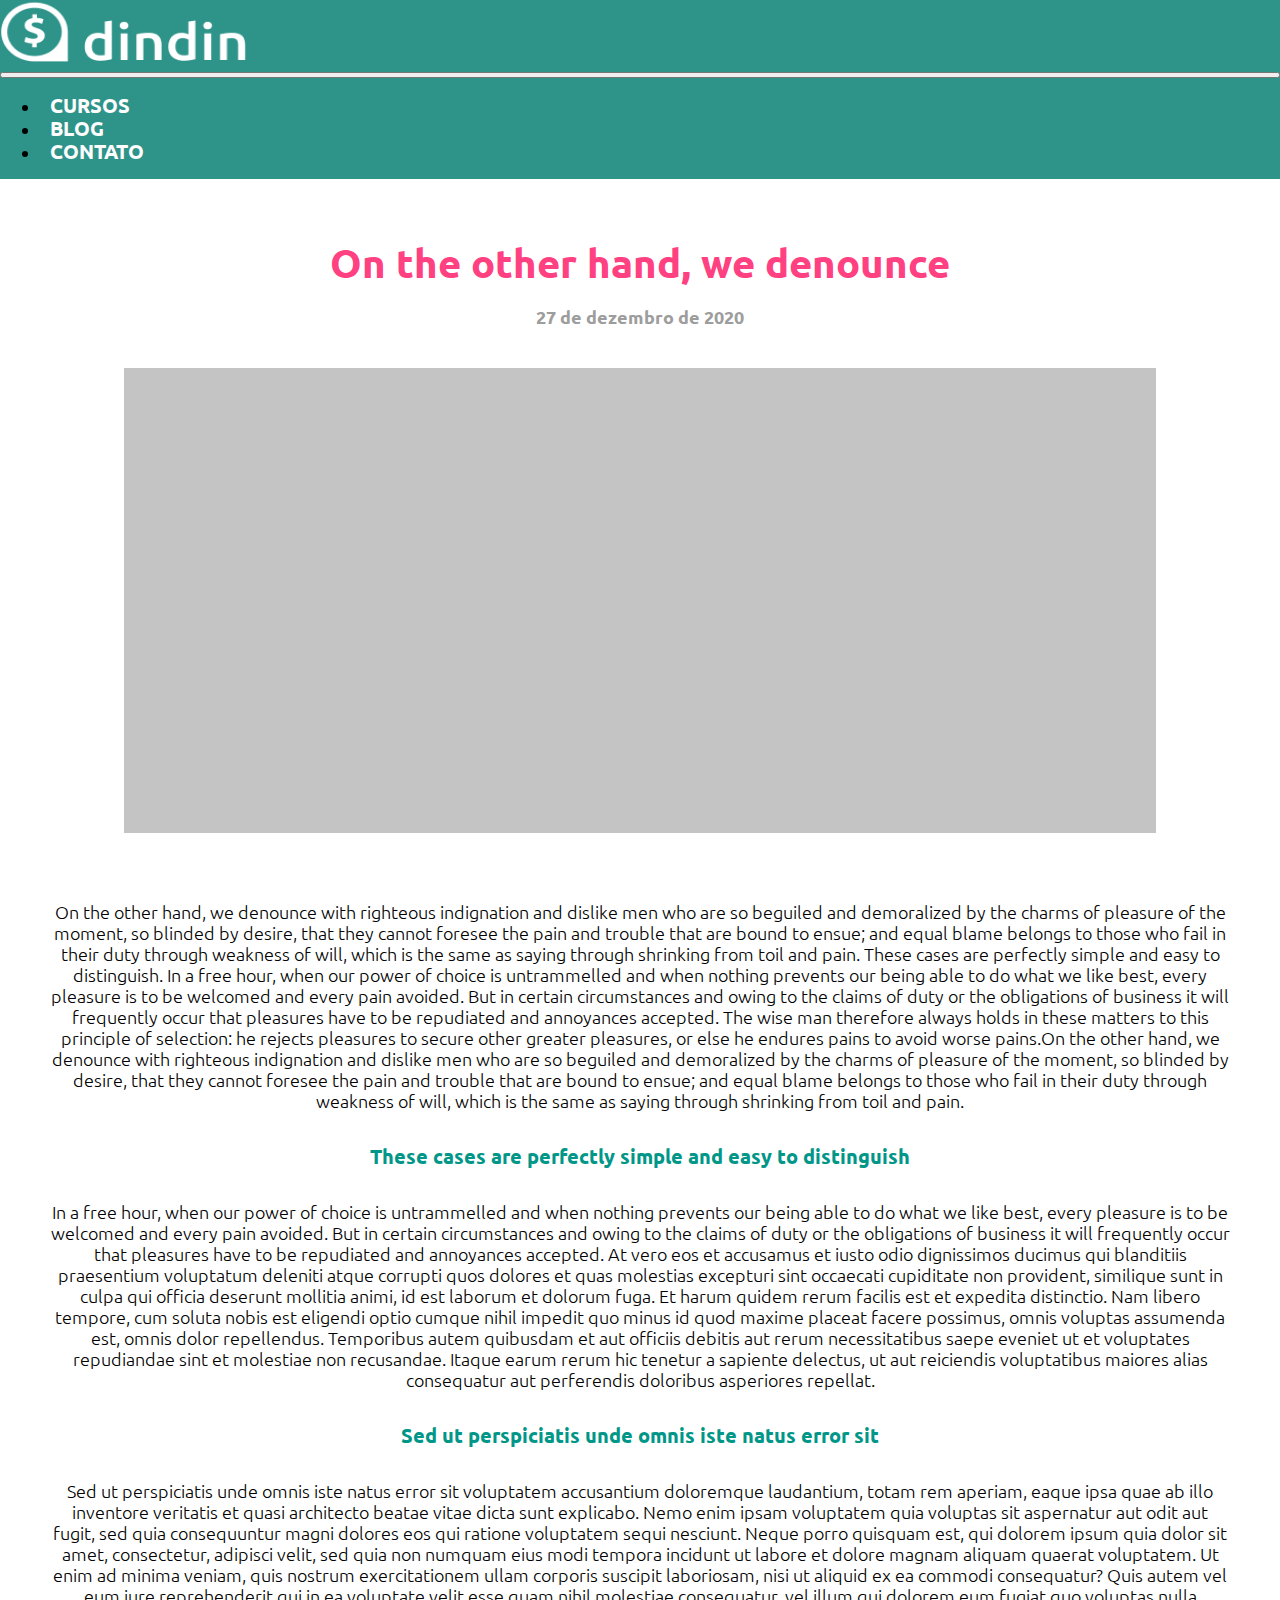
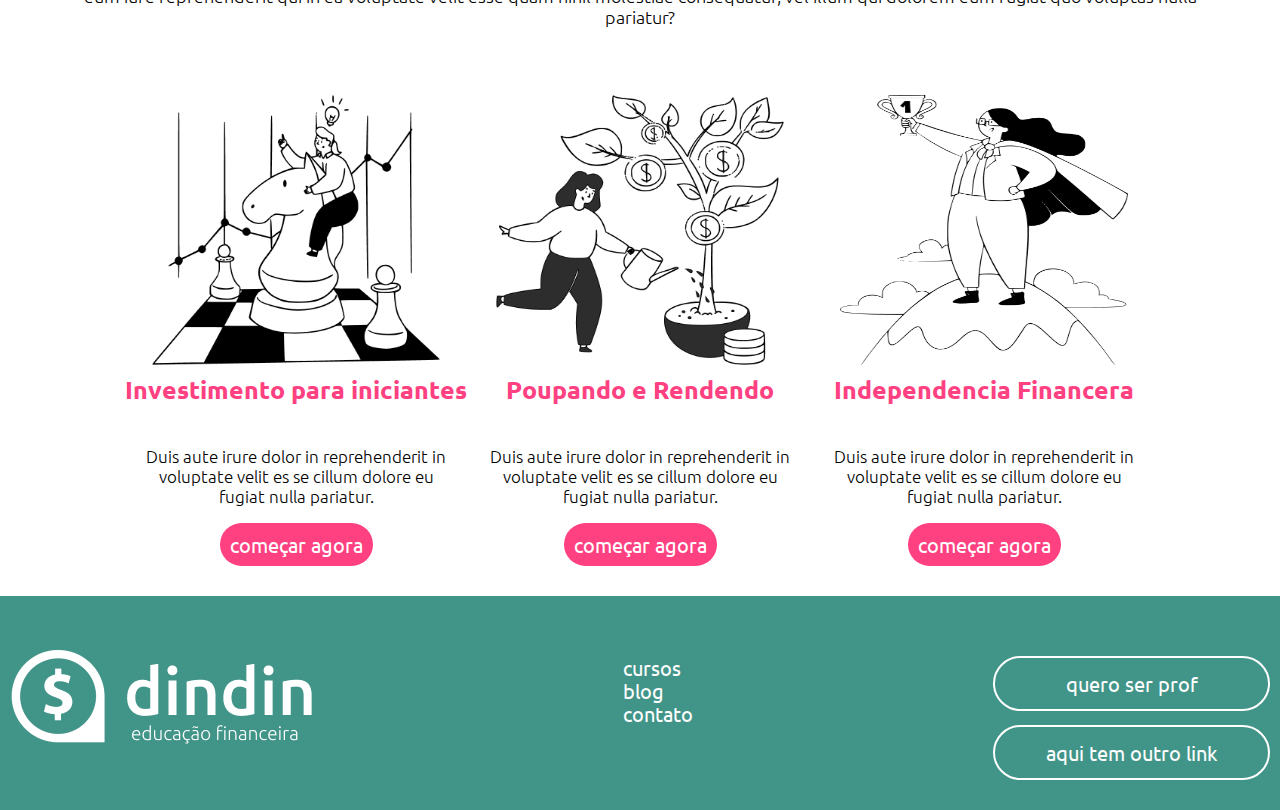
<file: post.html>
<!DOCTYPE html>
<html lang="en">

<head>
    <meta charset="UTF-8">
    <meta http-equiv="X-UA-Compatible" content="IE=edge">
    <meta name="viewport" content="width=device-width, initial-scale=1.0">
    <title>DinDin - Posts</title>

    <link rel="stylesheet" href="./style/normalize.css">
    <link rel="preconnect" href="https://fonts.googleapis.com">
    <link rel="preconnect" href="https://fonts.gstatic.com" crossorigin>
    <link href="https://fonts.googleapis.com/css2?family=Ubuntu:wght@300;400;500;700&display=swap" rel="stylesheet">
    <link rel="stylesheet" href="./style/goblal.css">
    <link rel="stylesheet" href="./style/post.css">
    <link href="https://cdn.jsdelivr.net/npm/bootstrap@5.2.0-beta1/dist/css/bootstrap.min.css" rel="stylesheet"
        integrity="sha384-0evHe/X+R7YkIZDRvuzKMRqM+OrBnVFBL6DOitfPri4tjfHxaWutUpFmBp4vmVor" crossorigin="anonymous">

</head>

<body>
    <header class="w-100">
        <nav class="navbar navbar-expand-lg">
            <div class="container-fluid">
                <a class="navbar-brand" href="#">
                    <h2 class="screen-reader-only">DIN DIN - Educação Financeira</h2>
                    <img src="./dindin-imagens/dindin-imagens/logo-header.png" alt="Logo" width="250" height="70">
                </a>
                <button class="navbar-toggler" type="button" data-bs-toggle="collapse"
                    data-bs-target="#navbarSupportedContent" aria-controls="navbarSupportedContent"
                    aria-expanded="false" aria-label="Toggle navigation">
                    <span class="navbar-toggler-icon"></span>
                </button>
                <div class="collapse navbar-collapse" id="navbarSupportedContent">
                    <ul class="navbar-nav me-auto mb-2 mb-lg-0 mt-2">
                        <li class="nav-item">
                            <a class="nav-link active" aria-current="page" href="./cursos.html">Cursos</a>
                        </li>
                        <li class="nav-item">
                            <a class="nav-link" href="./blog.html">blog</a>
                        </li>
                        <li class="nav-item">
                            <a class="nav-link" href="./contato.html">contato</a>
                        </li>
                    </ul>
                </div>
            </div>
        </nav>
    </header>
    <main>
        <article class="introduction">
            <h1>On the other hand, we denounce <br>
                <span>27 de dezembro de 2020</span>
            </h1>
            
            <article class="imagem">
                <p class="screen-reader-only">Imagem</p>
            </article>
            <article class="textos">
                <p>
                    On the other hand, we denounce with righteous indignation and dislike men who are so beguiled and
                    demoralized by the charms of pleasure of the moment, so blinded by desire, that they cannot foresee
                    the
                    pain
                    and trouble that are bound to ensue; and equal blame belongs to those who fail in their duty through
                    weakness of will, which is the same as saying through shrinking from toil and pain.
                    These cases are perfectly simple and easy to distinguish. In a free hour, when our power of choice
                    is
                    untrammelled and when nothing prevents our being able to do what we like best, every pleasure is to
                    be
                    welcomed and every pain avoided. But in certain circumstances and owing to the claims of duty or the
                    obligations of business it will frequently occur that pleasures have to be repudiated and annoyances
                    accepted.
                    The wise man therefore always holds in these matters to this principle of selection: he rejects
                    pleasures to
                    secure other greater pleasures, or else he endures pains to avoid worse pains.On the other hand, we
                    denounce
                    with righteous indignation and dislike men who are so beguiled and demoralized by the charms of
                    pleasure
                    of
                    the moment, so blinded by desire, that they cannot foresee the pain and trouble that are bound to
                    ensue;
                    and
                    equal blame belongs to those who fail in their duty through weakness of will, which is the same as
                    saying
                    through shrinking from toil and pain.
                </p>
                <h5>These cases are perfectly simple and easy to distinguish</h5>
                <p>
                    In a free hour, when our power of choice is untrammelled and when nothing prevents our being able to
                    do
                    what
                    we like best, every pleasure is to be welcomed and every pain avoided. But in certain circumstances
                    and
                    owing to the claims of duty or the obligations of business it will frequently occur that pleasures
                    have
                    to
                    be repudiated and annoyances accepted.
                    At vero eos et accusamus et iusto odio dignissimos ducimus qui blanditiis praesentium voluptatum
                    deleniti
                    atque corrupti quos dolores et quas molestias excepturi sint occaecati cupiditate non provident,
                    similique
                    sunt in culpa qui officia deserunt mollitia animi, id est laborum et dolorum fuga. Et harum quidem
                    rerum
                    facilis est et expedita distinctio. Nam libero tempore, cum soluta nobis est eligendi optio cumque
                    nihil
                    impedit quo minus id quod maxime placeat facere possimus, omnis voluptas assumenda est, omnis dolor
                    repellendus. Temporibus autem quibusdam et aut officiis debitis aut rerum necessitatibus saepe
                    eveniet
                    ut et
                    voluptates repudiandae sint et molestiae non recusandae. Itaque earum rerum hic tenetur a sapiente
                    delectus,
                    ut aut reiciendis voluptatibus maiores alias consequatur aut perferendis doloribus asperiores
                    repellat.
                </p>
                <h5> Sed ut perspiciatis unde omnis iste natus error sit</h5>
                <p>
                    Sed ut perspiciatis unde omnis iste natus error sit voluptatem accusantium doloremque laudantium,
                    totam
                    rem
                    aperiam, eaque ipsa quae ab illo inventore veritatis et quasi architecto beatae vitae dicta sunt
                    explicabo.
                    Nemo enim ipsam voluptatem quia voluptas sit aspernatur aut odit aut fugit, sed quia consequuntur
                    magni
                    dolores eos qui ratione voluptatem sequi nesciunt. Neque porro quisquam est, qui dolorem ipsum quia
                    dolor
                    sit amet, consectetur, adipisci velit, sed quia non numquam eius modi tempora incidunt ut labore et
                    dolore
                    magnam aliquam quaerat voluptatem. Ut enim ad minima veniam, quis nostrum exercitationem ullam
                    corporis
                    suscipit laboriosam, nisi ut aliquid ex ea commodi consequatur? Quis autem vel eum iure
                    reprehenderit
                    qui in
                    ea voluptate velit esse quam nihil molestiae consequatur, vel illum qui dolorem eum fugiat quo
                    voluptas
                    nulla pariatur?
                </p>
            </article>
        </article>

        <div class="ilustracao">
            <div class="figuras-com-textos">
                <img src="./dindin-imagens/dindin-imagens/ilustra-poupando.png" alt=" ilustração-poupando" width="288"
                    height="270">
                <h3>Investimento para iniciantes</h3>
                <p>
                    Duis aute irure dolor in reprehenderit in voluptate velit es se cillum dolore eu fugiat nulla
                    pariatur.
                </p>
                <a href="./cursos.html">começar agora</a>
            </div>
            <div class="figuras-com-textos">
                <img src="./dindin-imagens/dindin-imagens/ilustra-investimento.png" alt="ilustação-investimento"
                    width="288" height="270">
                <h3>Poupando e Rendendo</h3>
                <p>
                    Duis aute irure dolor in reprehenderit in voluptate velit es se cillum dolore eu fugiat nulla
                    pariatur.
                </p>
                <a href="./curso.html">começar agora</a>
            </div>
            <div class="figuras-com-textos">
                <img src="./dindin-imagens/dindin-imagens/ilustra-independencia.png" alt="ilustação-independecia"
                    width="288" height="270">
                <h3>Independencia Financera</h3>
                <p>
                    Duis aute irure dolor in reprehenderit in voluptate velit es se cillum dolore eu fugiat nulla
                    pariatur.
                </p>
                <a href="./cursos.html">começar agora</a>
            </div>
        </div>
    </main>
    <footer>
        <div class="container">
            <h2>
                <a href="index.html">Din Din - Educação Financeira</a>
            </h2>
            <nav>
                <ul>
                    <li><a href="cursos.html">Cursos</a></li>
                    <li><a href="blog.html">Blog</a></li>
                    <li><a href="contato.html">Contato</a></li>
                </ul>
            </nav>
            <div>
                <ul class="links-anexos">
                    <li><a href="./contato.html">Quero ser prof</a></li>
                    <li><a href="./contato.html">Aqui tem outro link</a></li>
                </ul>
            </div>
        </div>
    </footer>
    <script src="https://cdn.jsdelivr.net/npm/bootstrap@5.2.0-beta1/dist/js/bootstrap.bundle.min.js"
        integrity="sha384-pprn3073KE6tl6bjs2QrFaJGz5/SUsLqktiwsUTF55Jfv3qYSDhgCecCxMW52nD2"
        crossorigin="anonymous"></script>
</body>

</html>
</file>
<file: style/goblal.css>
* {
    font-family: 'Ubuntu', sans-serif;
}

.screen-reader-only {
    clip: rect(0 0 0 0);
    clip-path: inset(50%);
    height: 1px;
    overflow: hidden;
    position: absolute;
    white-space: nowrap;
    width: 1px;
}

@media only screen and (max-width: 990px) {
    header .navbar .container-fluid {
        display: flex;
        flex-direction: row;
        justify-content: space-between;
    }

    .container {
        width: 720px;
    }

    footer h2 {
        display: none;
    }

    footer nav {
        display: none;
    }

    footer .btnProf ul {
        display: flex;
        justify-content: center;
    }

    footer .btnProf ul li {
        margin: 10px;
    }

}

@media only screen and (max-width: 481px) {
    header .container-fluid img {
        width: 199px;
        height: 67px;
    }

    header .navbar .container-fluid {
        display: flex;
        flex-direction: row;
        justify-content: space-between;
    }

    .container {
        width: 460px;
        flex-wrap: wrap;
        flex-direction: column;
        align-items: center;
    }

    header h2 {
        margin: 10px 0;
    }

    footer .btnProf ul {
        display: flex;
        flex-direction: column;
        justify-content: center;
    }

    footer .btnProf ul li {
        margin: 10px;
    }
}

header {
    background: #2e948a;
}

header nav .container-fluid {
    display: flex;
    flex-direction: column;
}

header img {
    width: 250px;
}

header #navbarSupportedContent ul li a {
    color: #FDFDFD;
    text-decoration: none;
    font-size: 20px;
    font-weight: 700;
    text-transform: uppercase;
    margin: 10px;
    text-align: center;
}

footer {
    background: #419488;
    display: flex;
    justify-content: center;
    padding-top: 30px;
}

footer h2 a {
    display: block;
    color: transparent;
    background: url('../dindin-imagens/dindin-imagens/logo-footer.png') 0 0 no-repeat;
    width: 312px;
    height: 102px;
}

footer ul {
    margin: 30px 0;
    padding: 0;
}

footer ul li {
    list-style: none;
}

footer a {
    color: #FDFDFD;
    text-decoration: none;
    font-size: 20px;
    font-weight: 400;
    text-transform: lowercase;
}

.links-anexos a {
    border: 2px solid white;
    border-radius: 62px;
    padding: 14px 51px;
    display: block;
    margin: 0 0 14px;
    text-align: center;
}

.container {
    width: 1440px;
    display: flex;
    justify-content: space-between;
    box-sizing: border-box;
    padding: 0 10px;
}
</file>
<file: style/index.css>
body{
    padding: 0;
    margin: 0 auto;
    box-sizing: border-box; 
}

@media (max-width: 481px) {
    .box1{
        display: flex;
        flex-direction: column;
        justify-content: center;
        text-align: center;
    }
    .box1 h1, p, a{
        padding: 10px;
    }
    .imagem-ilustra-baner img{
        width: 250px;
        height: 250px;
        margin-top: 20px;
    }
    .ilustracao{
        display: flex;
        flex-direction: column;
        justify-content: center;
        align-items: center;
    }
    .ilustracao .figuras-com-textos{
        display: flex;
        flex-direction: column;
        justify-content: center;
        align-items: center;
        text-align: center;
    }
    .oQueFalam{
        display: flex;
        flex-direction: column;
        justify-content: center;
        align-items: center;
        text-align: center;
    }
    .oQueFalam h2{
        text-align: center;
    }
    .comentarios{
        display: flex;
        flex-direction: column;
        justify-content: center;
        align-items: center;
        padding: 25px;
    }
    .oQueFalam .card{
        margin: 10px;
    }
    .mais-conteudo h2{
        text-align: center;
    }
    .mais-conteudo .conteudo{
        display: flex;
        flex-direction: column;
        align-items: center;
        justify-content: center;
    }
}

@media (max-width: 980px) {
    .box1 {
        display: flex;
        flex-direction: column;
        justify-content: center;
        text-align: center;align-items: center;
    }
    .box1 h1, p, a{
        padding: 10px;
    }
    .imagem-ilustra-baner img{
        width: 350px;
        height: 350px;
        margin-top: 50px;
    }
    .ilustracao{
        display: flex;
        flex-direction: column;
        justify-content: center;
        align-items: center;
    }

    .ilustracao .figuras-com-textos{
        display: flex;
        flex-direction: column;
        justify-content: center;
        align-items: center;
        text-align: center;
    }
    .oQueFalam{
        display: flex;
        flex-direction: column;
        justify-content: center;
        align-items: center;
        text-align: center;
    }
    .oQueFalam h2{
        text-align: center;
    }
    .comentarios{
        display: flex;
        flex-direction: column;
        justify-content: center;
        align-items: center;
        padding: 25px;
    }
    .oQueFalam .card{
        margin: 10px;
    }
    .mais-conteudo h2{
        text-align: center;
    }
    .mais-conteudo .conteudo{
        display: flex;
        flex-direction: column;
        align-items: center;
        justify-content: center;
    }
}

.box1{
    display: flex;
    justify-content: center;
    margin: 60px 0;
}

.bloco h1{
    width: 450px;
    font-weight: 700;
    font-size: 60px;
    line-height: 69px;
    color: #FF4081;
}

.bloco p{
    width: 462px;
    font-weight: 400;
    font-size: 22px;
    line-height: 31px;
    color: #555555;
}

.bloco a{
    width: 216px;
    text-decoration: none;
    font-weight: 400;
    font-size: 27px;
    line-height: 31px;
    color: #FF4081;
    border: 2px solid #FF4081;
    padding: 10px;
    border-radius: 62px;
}

.ilustracao{
    display: flex;
    justify-content: center;
}

.imagem-ilustra-baner{
    margin-top: 30px 0;
}

.figuras-com-textos{
    display: flex;
    flex-direction: column;
    justify-content: center;
    align-items: center;
    text-align: center;
    margin-bottom: 30px;
}

.figuras-com-textos h3{
    width: 344px;
    margin-top: 10px;
    font-weight: 700;
    font-size: 25px;
    color: #FF4081;
}

.figuras-com-textos p{
   width: 300px;
    font-weight: 300;
    font-size: 17px;
    line-height: 20px;
    text-align: center;
    color: #000000;

}

.figuras-com-textos a{
    text-decoration: none;
    font-weight: 400;
    font-size: 20px;
    color: #FFFFFF;
    background: #FF4081;
    padding: 10px;
    border-radius: 62px;
}

.oQueFalam{
    padding: 50px;
}

.oQueFalam h2{
    width: 460px;
    font-weight: 700;
    font-size: 37px;
    line-height: 50px;
    color: #009688; 
}

.comentarios{
    display: flex;
    justify-content: space-around;
    padding: 25px;
}

.oQueFalam .card{
    display: flex;
    flex-direction: column;
    justify-content: center;
    align-items: center;
    border-radius: 15px;
}

#card #img-icon{
    width: 100px;
    height: 100px;
    padding: 15px;
}

.mais-conteudo{
    display: flex;
    flex-direction: column;
    align-items: center;
    padding: 20px;
    background: #E5E5E5;
    box-sizing: border-box;
}

.mais-conteudo > h2{
    font-weight: 700;
    font-size: 37px;
    line-height: 43px;
    color: #009688;
    padding: 30px;

}

.conteudo {
    display: flex;
    justify-content: center;
    align-items: center;
}

.divs{
    display: flex;
    flex-direction: column;
    align-items: center;
    text-align: center;
}

.conteudo span{
    width: 319px;
    height: 193px;
    color: transparent;
    background-color: #C4C4C4;
    padding: 10px;  
}

.divs h3{
    font-weight: 700;
    color: #009688;
}

.mais-posts{
    font-weight: 400;
    font-size: 25px;
    line-height: 29px;
    margin: 100px 0px 50px;
}

.mais-posts a{
    color: #FF4081;
    text-decoration: none;
    border: 2px solid #FF4081;
    border-radius: 20px;
    padding: 5px;
}
</file>
<file: style/blog.css>
@media (max-width:481px) {
    .mais-conteudos{
        display: flex;
        flex-direction:column;
        justify-content: center;
        align-items: center;
        text-align: center;
    }
    .mais-conteudos .info h1{
        width: 100%;
        font-size: x-large;
    }
    .mais-conteudos .info p{
        width: auto;
    }
    .aba-global-blogs {
        display: flex;
        flex-direction: column;
        justify-content: center;
    }

    .aba-global-blogs .conteudos-blogs .imagem{
        width: 100%;
    }
    .aba-global-blogs .conteudos-blogs .informes h3{
        width: 100%;
        font-size: medium;
    }
    .aba-global-blogs .conteudos-blogs .informes p{
        font-size: small;
        width: 100%;
    }   
}

@media (max-width:980px) {
    .mais-conteudos{
        display: flex;
        flex-direction:column;
        justify-content: center;
        align-items: center;
        text-align: center;
    }
    .mais-conteudos .info h1{
        width: 100%;
        font-size: x-large;
    }
    .mais-conteudos .info p{
        width: auto;
    }
    .aba-global-blogs {
        display: flex;
        flex-direction: column;
        justify-content: center;
    }

    .aba-global-blogs .conteudos-blogs .imagem{
        width: 100%;
    }
    .aba-global-blogs .conteudos-blogs .informes h3{
        width: 100%;
        font-size: medium;
    }
    .aba-global-blogs .conteudos-blogs .informes p{
        font-size: small;
        width: 100%;
    }

}

.mais-conteudos{
    display: flex ;
    justify-content: center;
    margin-bottom: 150px;
}

.info h1{
    width: 512px;
    height: 108px;
    font-weight: 700;
    font-size: 47px;
    line-height: 54px;
    color: #009688;
    text-transform: uppercase;
    margin-top: 122px;

}

.info p {
    width: 461px;
    height: 110px;
    font-weight: 300;
    font-size: 20px;
    line-height: 23px;
    display: flex;
    align-items: center;
    color: #000000;
}

.mais-conteudos aside{
    margin-top: 48px;
}

.pai-global{
    background: #E5E5E5;;
}

.aba-global-blogs {
    display: flex;
    justify-content: center;
}

.conteudos-blogs{
    margin: 50px;
}

.imagem{
    width: 518px;
    height: 270px;
    background: #C4C4C4;    
}

.informes h3{
    width: 455px;
    height: 34px;
    font-weight: 500;
    font-size: 30px;
    line-height: 34px;
    display: flex;
    align-items: center;
    color: #FF4081;
}

.informes p{
    width: 516px;
    height: 80px;
    font-weight: 300;
    font-size: 17px;
    line-height: 20px;
    display: flex;
    align-items: center;
    color: #000000;
}
</file>
<file: style/contato.css>
main {
   padding-top: 105px;
}

form {
   background: url('../dindin-imagens/dindin-imagens/ilustra-contato.png') 80% 50% no-repeat;
   display: block;
   width: 100%;
   box-sizing: border-box;
   padding: 0 840px 0 50px;
}

fieldset {
   border: none;
}

legend {
   color: #FF4081;
   font-size: 40px;
   font-weight: 700;
   float: left;
   margin: 0 0 44px;
}

form div {
   clear: both;
   box-sizing: border-box;
   width: 100%;
   margin: 0 0 15px;
}

form input[type=text],
form input[type=email],
form textarea {
   width: 100%;
   border: 1px solid #686868;
   outline: 0;
   border-radius: 7px;
   padding: 10px 21px;
   box-sizing: border-box;
}

form input[type=submit] {
   background: #FF4081;
   color: white;
   padding: 10px 21px;
   border: none;
   border-radius: 50px;
   font-size: 16px;
   font-weight: 800;
}

@media only screen and (max-width: 769px) {
   form {
      padding: 0;
      background-image: none;
   }
}

@media only screen and (max-width: 481px) {
   main {
      padding-top: 50px;
   }
}
</file>
<file: style/curso.css>
@media(max-width:481px){
    .curso{
        display: flex;
        flex-direction: column;
        justify-content: center;
        align-items: center;
    }
    .curso .introdução h1{
        width: 100%;
    }
    .curso .introdução p{
        width: 100%;
    }

    .divisoria{
        display: flex;
        flex-direction: column;
        justify-content: center;
        align-items: center;
    }
    .divisoria .video-aula{
        display: flex;
        flex-direction: column-reverse;
        justify-content: center;
        align-items: center;
        text-align: center;
    }
}
@media(max-width:980px){
    .curso{
        display: flex;
        flex-direction: column;
        justify-content: center;
        align-items: center;
    }
    .divisoria{
        display: flex;
        flex-direction: column;
        justify-content: center;
        align-items: center;
    }
    .divisoria .video-aula{
        display: flex;
        flex-direction: column-reverse;
        justify-content: center;
        align-items: center;
    }
}

.curso{
    display: flex;
    justify-content: center;
    margin-bottom: 200px;
}

.introdução h1{
    font-weight: 700;
    font-size: 50px;
    line-height: 40px;  
    color: #FF4081; 
    margin-top: 150px;
    padding: 15px;
}

.introdução p{
    width: 461px;
    height: 186px;
    font-weight: 300;
    font-size: 20px;
    line-height: 23px;
    color: #000000;
    padding: 15px;
}

.imagem-ilustrativa{
    margin-top: 115px;    
}

.divisoria{
    background: #F7F7F7;
}

.video-aula{
    display: flex;
    justify-content: center;
    margin-top: 55px;
    padding: 30px;
    border-bottom: 5px solid #C4C4C4;;
}

.video{
    margin: 0px 85px;
}

.legenda-video h3 {
    font-weight: 700;
    font-size: 27px;
    line-height: 20px;
    color: #FF4081;
}

.legenda-video p{
    width: 400px;
    font-weight: 300;
    font-size: 20px;
    line-height: 23px;
    color: #000000;
}
</file>
<file: style/cursos.css>
@media(max-width:481px) {
    * {
        text-align: center;
    }

    article > h1 {
        width: 450px;
        font-size: medium;
    }
    .cursos {
        display: flex;
        flex-direction: column;
        justify-content: center;
        align-items: center;
    }
    .cursos .conteudo-cursos h2{
       width: 480px;
       font-size: 25px;
    }

    .cursos .conteudo-cursos p{
        width: 400px;
        font-size: 18px;
    }
    .cursos .conteudo-cursos a{
        margin-top: 80px;
    }

}

@media(max-width:980px) {
    * {
        text-align: center;
    }

    .cursos {
        display: flex;
        flex-direction: column;
        justify-content: center;
        align-items: center;
    }
    .cursos .conteudo-cursos h2{
       width: 480px;
       font-size: 25px;
    }

    .cursos .conteudo-cursos p{
        width: 400px;
        font-size: 18px;
    }
    .cursos .conteudo-cursos a{
        margin-top: 80px;
    }
}

article > h1 {
    font-weight: 700;
    font-size: 60px;
    line-height: 69px;
    width: 263px;
    height: 69px;
    text-align: center;
    color: #FF4081;
    margin-top: 60px;
}

article .educa {
    width: 350px;
    font-weight: 400;
    font-size: 20px;
    line-height: 23px;
    color: #555555;
    text-align: center;
}

.cursos {
    display: flex;
    justify-content: center;
    align-items: center;
    margin: 60px;
}

.cursos img {
    padding: 20px;
}

.conteudo-cursos {
    display: flex;
    flex-direction: column;
    justify-content: center;
    align-items: center;
    padding: 10px;
}

.conteudo-cursos h2 {
    color: #FF4081;
    font-weight: 700;
    font-size: 35px;
    line-height: 40px;
    height: 40px;
}

.conteudo-cursos p {
    font-weight: 300;
    font-size: 18px;
    line-height: 21px;
    width: 600px;
    height: 105px;
    color: #000000;
}

.botao {
    color: #FFFFFF;
    text-decoration: none;
    font-weight: 700;
    font-size: 20px;
    border-radius: 30px;
    background: #419488;
    padding: 13px;
    margin-top: 45px;
}
</file>
<file: style/post.css>
@media (max-width: 481px) {
    .imagem{
      display: none;
    
    }
    .ilustracao{
        display: flex;
        flex-direction: column;
        justify-content: center;
        align-items: center;
    }
    .ilustracao .figuras-com-textos{
        display: flex;
        flex-direction: column;
        justify-content: center;
        align-items: center;
        text-align: center;
    }
   
}

@media (max-width: 980px) {
    .ilustracao{
        display: flex;
        flex-direction: column;
        justify-content: center;
        align-items: center;
    }
    .ilustracao .figuras-com-textos{
        display: flex;
        flex-direction: column;
        justify-content: center;
        align-items: center;
        text-align: center;
    }
}

.introduction{
    width: 100%;
}
.introduction h1{
    font-size: 40px;
    color: #FF4081;
    padding: 10px;
    text-align: center;
    margin-top: 50px;
}

.introduction span{
    width: 100%;
    font-size: 18px;
    color: #9D9D9D;
    text-align: center;
}

.imagem{
    width: 1032px;
    height: 465px;
    background:#C4C4C4;
    margin: 0 auto;
}

.textos{
   text-align: center;
    font-weight: 300;
    font-size: 18px;
    line-height: 21px;
    color: #000000;
    padding: 50px;
}

.textos h5{
    font-style: normal;
    font-weight: 700;
    font-size: 20px;
    line-height: 54px;
    color: #009688;
    margin: 0;
}

.ilustracao{
    display: flex;
    justify-content: center;
}

.imagem-ilustra-baner{
    margin-top: 30px 0;
}

.figuras-com-textos{
    display: flex;
    flex-direction: column;
    justify-content: center;
    align-items: center;
    text-align: center;
    margin-bottom: 30px;
}

.figuras-com-textos h3{
    width: 344px;
    margin-top: 10px;
    font-weight: 700;
    font-size: 25px;
    color: #FF4081;
}

.figuras-com-textos p{
   width: 300px;
    font-weight: 300;
    font-size: 17px;
    line-height: 20px;
    text-align: center;
    color: #000000;

}

.figuras-com-textos a{
    text-decoration: none;
    font-weight: 400;
    font-size: 20px;
    color: #FFFFFF;
    background: #FF4081;
    padding: 10px;
    border-radius: 62px;
}
</file>
